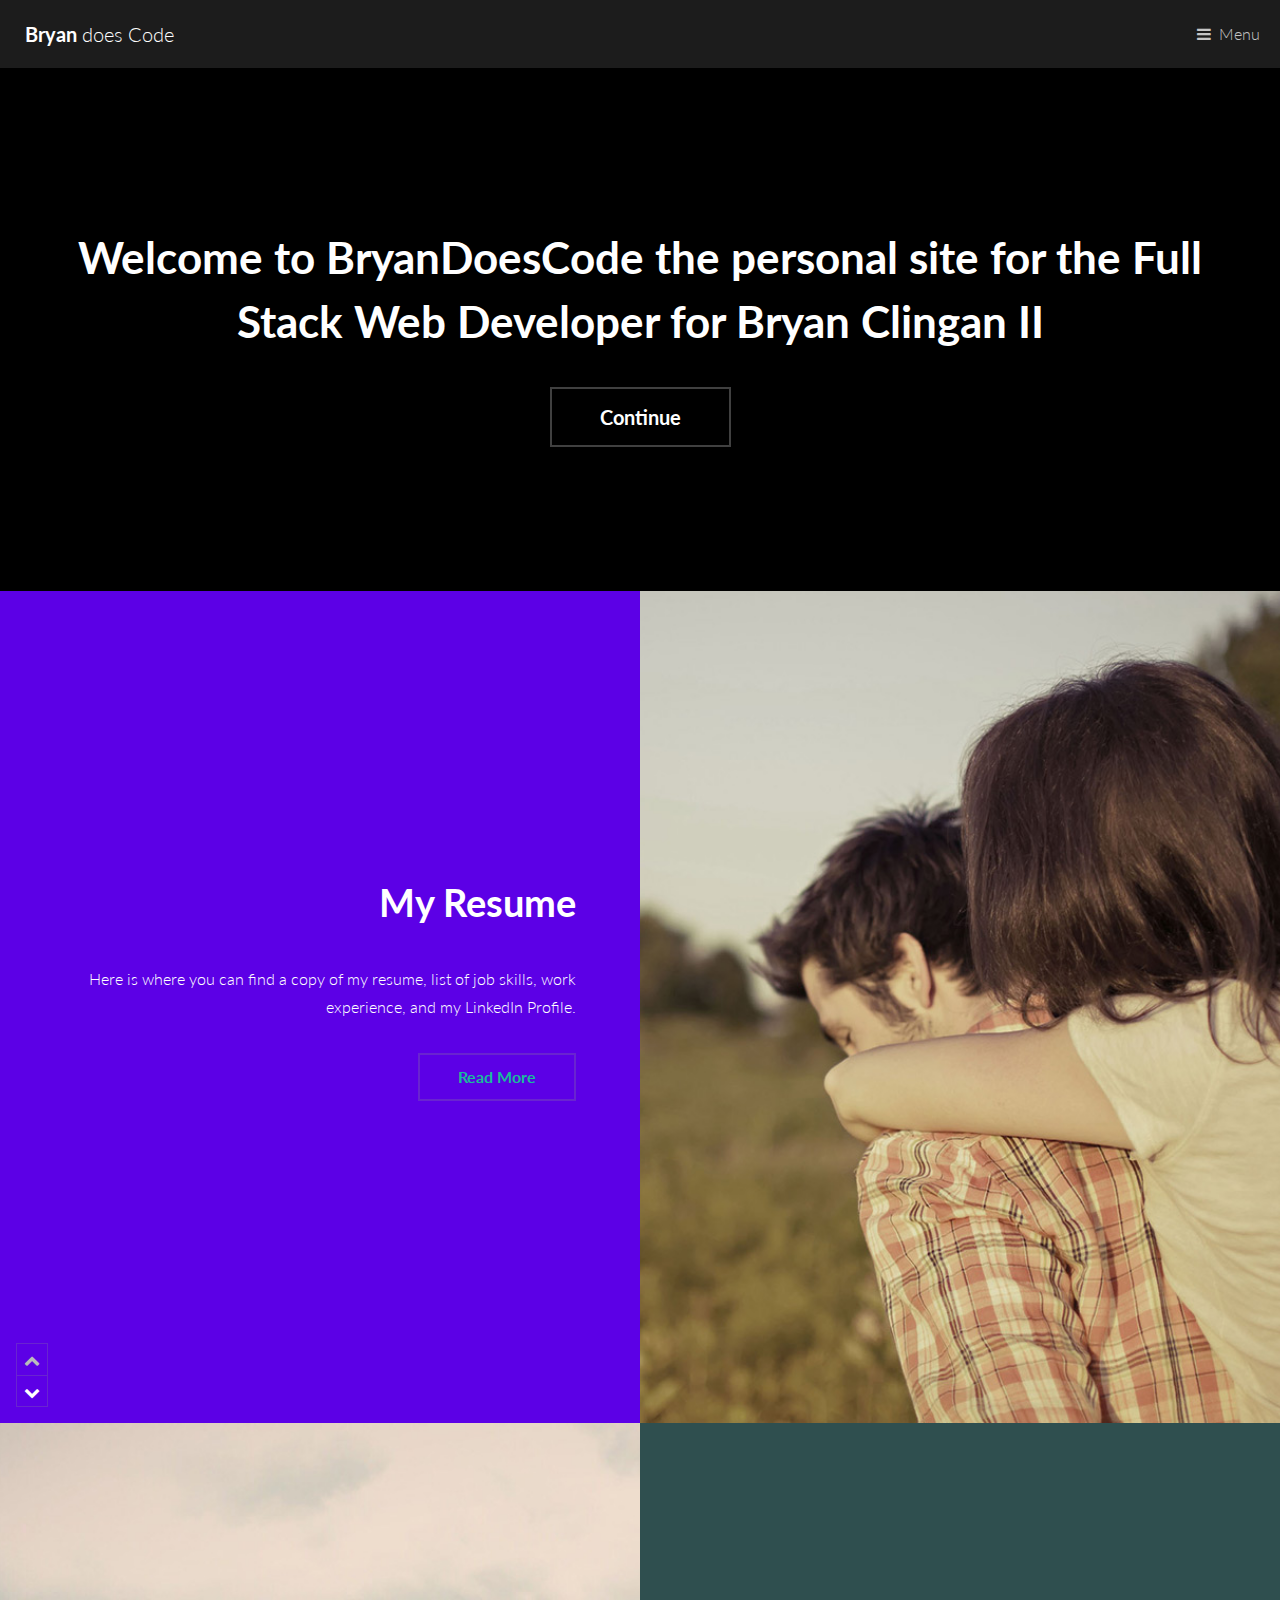
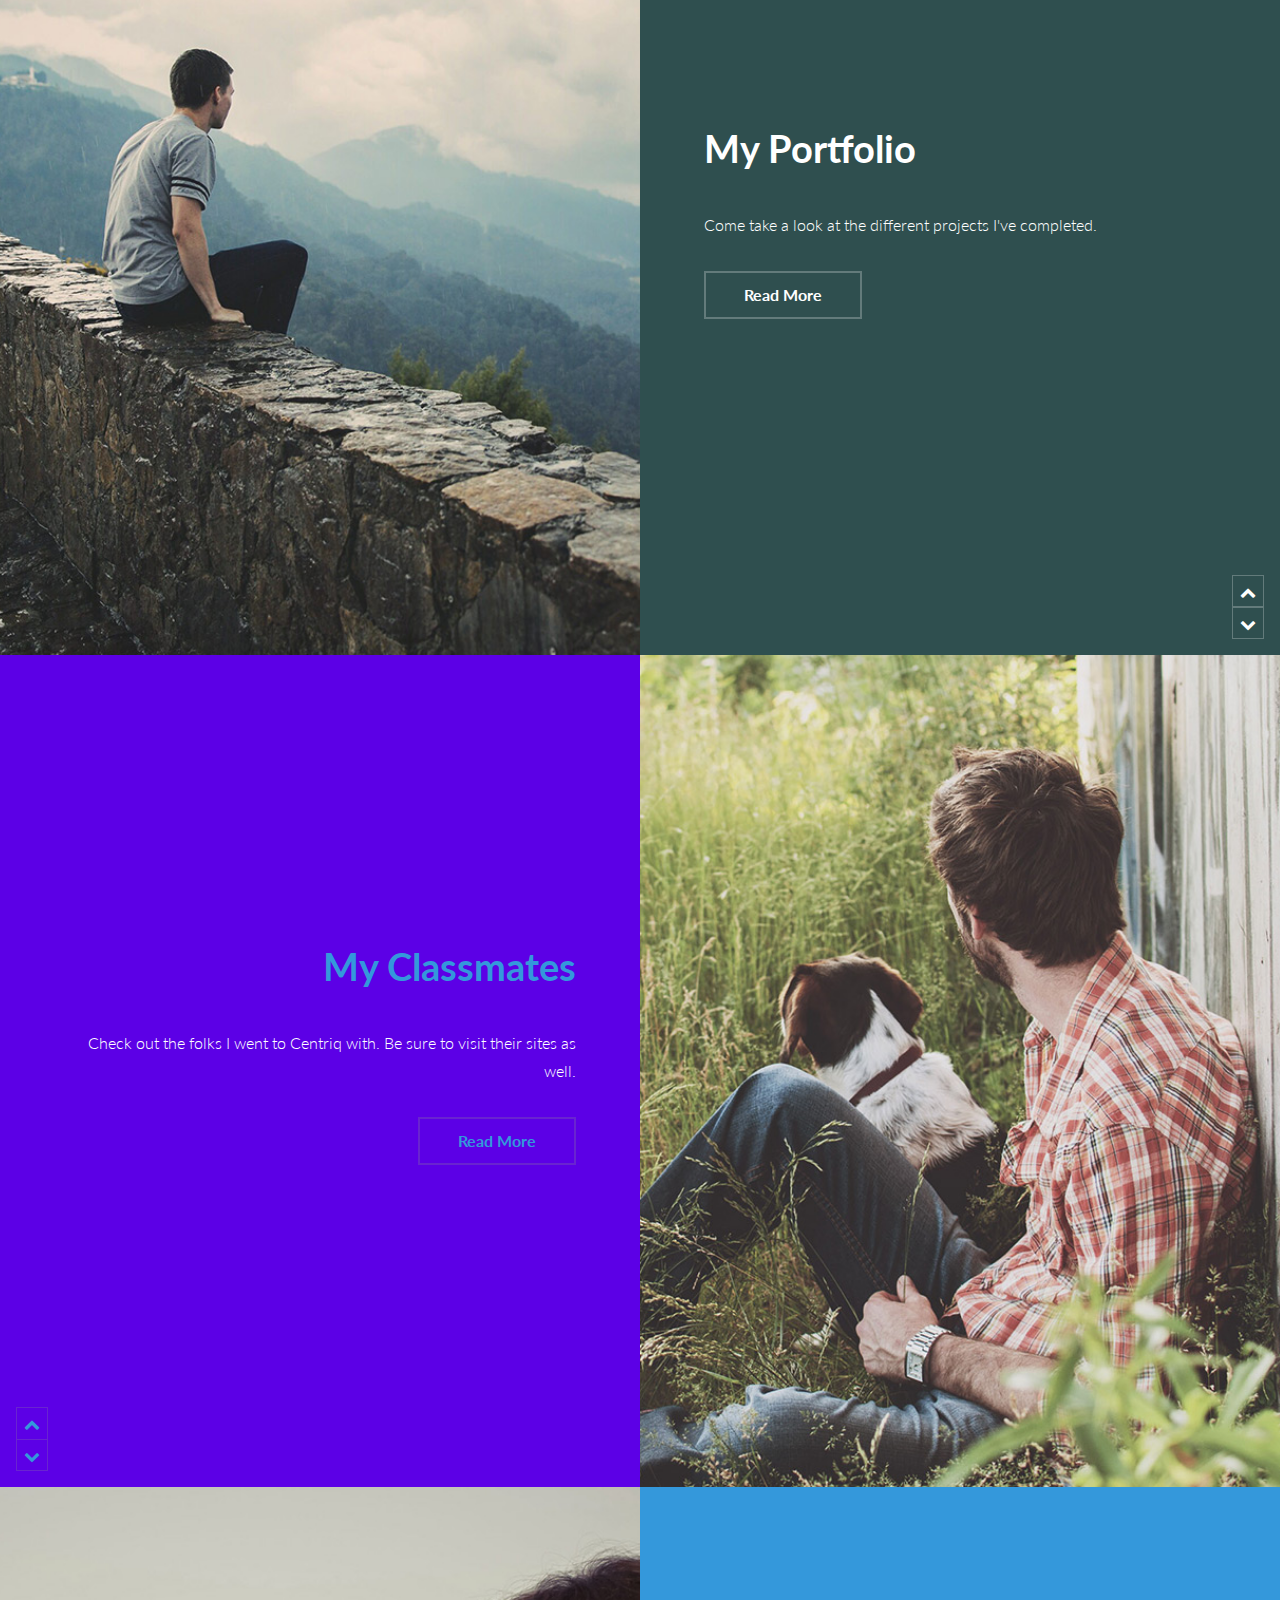
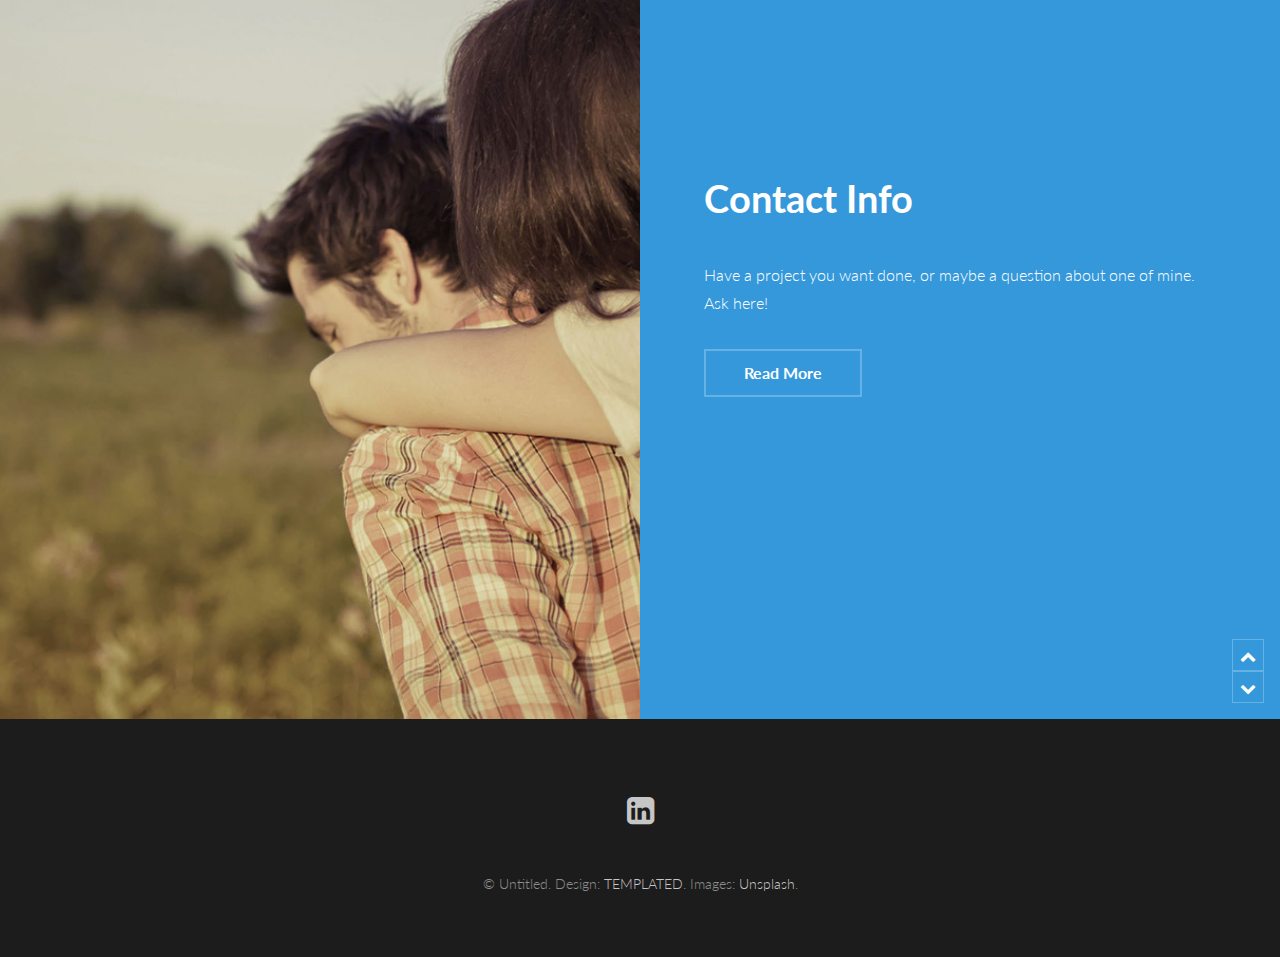
<file: PersonalSiteMVC/PersonalSite.UI.MVC/_Archive/index.html>
﻿<!DOCTYPE HTML>
<!--
    Binary by TEMPLATED
    templated.co @templatedco
    Released for free under the Creative Commons Attribution 3.0 license (templated.co/license)
-->
<html>
<head>
    <title>BryandoesCode</title>
    <meta charset="utf-8" />
    <meta name="viewport" content="width=device-width, initial-scale=1" />
    <link rel="stylesheet" href="assets/css/main.css" />
</head>
<body>

    <!-- Header -->
    <header id="header">
        <a href="index.html" class="logo"><strong>Bryan</strong> does Code</a>
        <nav>
            <a href="#menu">Menu</a>
        </nav>
    </header>

    <!-- Nav -->
    <nav id="menu">
        <ul class="links">
            <li><a href="index.html">Home</a></li>
            <li><a href="genericorgin.html">Generic</a></li>
            <li><a href="elements.html">Elements</a></li>
            <li><a href="Portfolio.html">Portfolio</a></li>
            <li><a href="Links.html">Classmates</a></li>
            <li><a href="Resume.html">Resume</a></li>
            <li><a href="Contact.html">Contact</a></li>
        </ul>
    </nav>

    <!-- Banner -->
    <section id="banner">
        <div class="inner">
            <h1>Welcome to BryanDoesCode the personal site for the Full Stack Web Developer for Bryan Clingan II</h1>
            <ul class="actions">
                <li><a href="#one" class="button alt scrolly big">Continue</a></li>
            </ul>
        </div>
    </section>

    <!-- One -->
    <article id="one" class="post style1">
        <div class="image">
            <img src="images/pic14.jpg" alt="" data-position="75% center" />
        </div>
        <div class="content">
            <div class="inner">
                <header>
                    <h2><a href="Resume.html">My Resume</a></h2>

                </header>
                <p>Here is where you can find a copy of my resume, list of job skills, work experience, and my LinkedIn Profile.</p>
                <ul class="actions">
                    <li><a href="Resume.html" class="button alt">Read More</a></li>
                </ul>
            </div>
            <div class="postnav">
                <a href="#" class="prev disabled"><span class="icon fa-chevron-up"></span></a>
                <a href="#two" class="scrolly next"><span class="icon fa-chevron-down"></span></a>
            </div>
        </div>
    </article>

    <!-- Two -->
    <article id="two" class="post invert style1 alt">
        <div class="image">
            <img src="images/pic13.jpg" alt="" data-position="10% center" />
        </div>
        <div class="content">
            <div class="inner">
                <header>
                    <h2><a href="Portfolio.html">My Portfolio</a></h2>

                </header>
                <p>Come take a look at the different projects I've completed.</p>
                <ul class="actions">
                    <li><a href="Portfolio.html" class="button alt">Read More</a></li>
                </ul>
            </div>
            <div class="postnav">
                <a href="#one" class="scrolly prev"><span class="icon fa-chevron-up"></span></a>
                <a href="#three" class="scrolly next"><span class="icon fa-chevron-down"></span></a>
            </div>
        </div>
    </article>

    <!-- Three -->
    <article id="three" class="post style2">
        <div class="image">
            <img src="images/pic12.jpg" alt="" data-position="80% center" />
        </div>
        <div class="content">
            <div class="inner">
                <header>
                    <h2><a href="Links.html">My Classmates</a></h2>

                </header>
                <p>Check out the folks I went to Centriq with. Be sure to visit their sites as well.</p>
                <ul class="actions">
                    <li><a href="Links.html" class="button alt">Read More</a></li>
                </ul>
            </div>
            <div class="postnav">
                <a href="#two" class="scrolly prev"><span class="icon fa-chevron-up"></span></a>
                <a href="#four" class="scrolly next"><span class="icon fa-chevron-down"></span></a>
            </div>
        </div>
    </article>

    <!-- Four -->
    <article id="four" class="post invert style2 alt">
        <div class="image">
            <img src="images/pic14.jpg" alt="" data-position="60% center" />
        </div>
        <div class="content">
            <div class="inner">
                <header>
                    <h2><a href="Contact.html">Contact Info</a></h2>

                </header>
                <p>Have a project you want done, or maybe a question about one of mine. Ask here!</p>
                <ul class="actions">
                    <li><a href="Contact.html" class="button alt">Read More</a></li>
                </ul>
            </div>
            <div class="postnav">
                <a href="#three" class="scrolly prev"><span class="icon fa-chevron-up"></span></a>
                <a href="#five" class="scrolly next"><span class="icon fa-chevron-down"></span></a>
            </div>
        </div>
    </article>
    <!-- #region unusedcode -->
    <!-- Five -->
    <!--<article id="five" class="post style3">
        <div class="image">
            <img src="images/pic13.jpg" alt="" data-position="5% center" />
        </div>
        <div class="content">
            <div class="inner">
                <header>
                    <h2><a href="generic.html">Interdum et rutrum</a></h2>
                    <p class="info">3 days ago by <a href="#">Jane Doe</a></p>
                </header>
                <p>Nullam posuere erat vel placerat rutrum. Praesent ac consectetur dui, et congue quam. Donec aliquam lacinia condimentum. Integer porta massa sapien, commodo sodales diam suscipit vitae. Aliquam quis felis sed urna semper semper. Phasellus eu scelerisque mi. Vivamus aliquam nisl libero, sit amet scelerisque ligula laoreet vel.</p>
                <ul class="actions">
                    <li><a href="generic.html" class="button alt">Read More</a></li>
                </ul>
            </div>
            <div class="postnav">
                <a href="#four" class="scrolly prev"><span class="icon fa-chevron-up"></span></a>
                <a href="#six" class="scrolly next"><span class="icon fa-chevron-down"></span></a>
            </div>
        </div>
    </article>-->
    <!-- Six -->
    <!--<article id="six" class="post invert style3 alt">
        <div class="image">
            <img src="images/pic12.jpg" alt="" data-position="80% center" />
        </div>
        <div class="content">
            <div class="inner">
                <header>
                    <h2><a href="generic.html">Magna porta aliquam</a></h2>
                    <p class="info">3 days ago by <a href="#">Jane Doe</a></p>
                </header>
                <p>Nullam posuere erat vel placerat rutrum. Praesent ac consectetur dui, et congue quam. Donec aliquam lacinia condimentum. Integer porta massa sapien, commodo sodales diam suscipit vitae. Aliquam quis felis sed urna semper semper. Phasellus eu scelerisque mi. Vivamus aliquam nisl libero, sit amet scelerisque ligula laoreet vel.</p>
                <ul class="actions">
                    <li><a href="generic.html" class="button alt">Read More</a></li>
                </ul>
            </div>
            <div class="postnav">
                <a href="#five" class="scrolly prev"><span class="icon fa-chevron-up"></span></a>
                <a href="#" class="scrolly next disabled"><span class="icon fa-chevron-down"></span></a>
            </div>
        </div>
    </article>-->
    <!-- #endregion -->
    <!-- Footer -->
    <footer id="footer">
        <ul class="icons">
         
            <li><a href="#" class="icon fa-linkedin-square"><span class="label">LinkedIn</span></a></li>
            
        </ul>
        <div class="copyright">
            &copy; Untitled. Design: <a href="https://templated.co">TEMPLATED</a>. Images: <a href="https://unsplash.com">Unsplash</a>.
        </div>
    </footer>

    <!-- Scripts -->
    <script src="assets/js/jquery.min.js"></script>
    <script src="assets/js/jquery.scrolly.min.js"></script>
    <script src="assets/js/skel.min.js"></script>
    <script src="assets/js/util.js"></script>
    <script src="assets/js/main.js"></script>

</body>
</html>
</file>
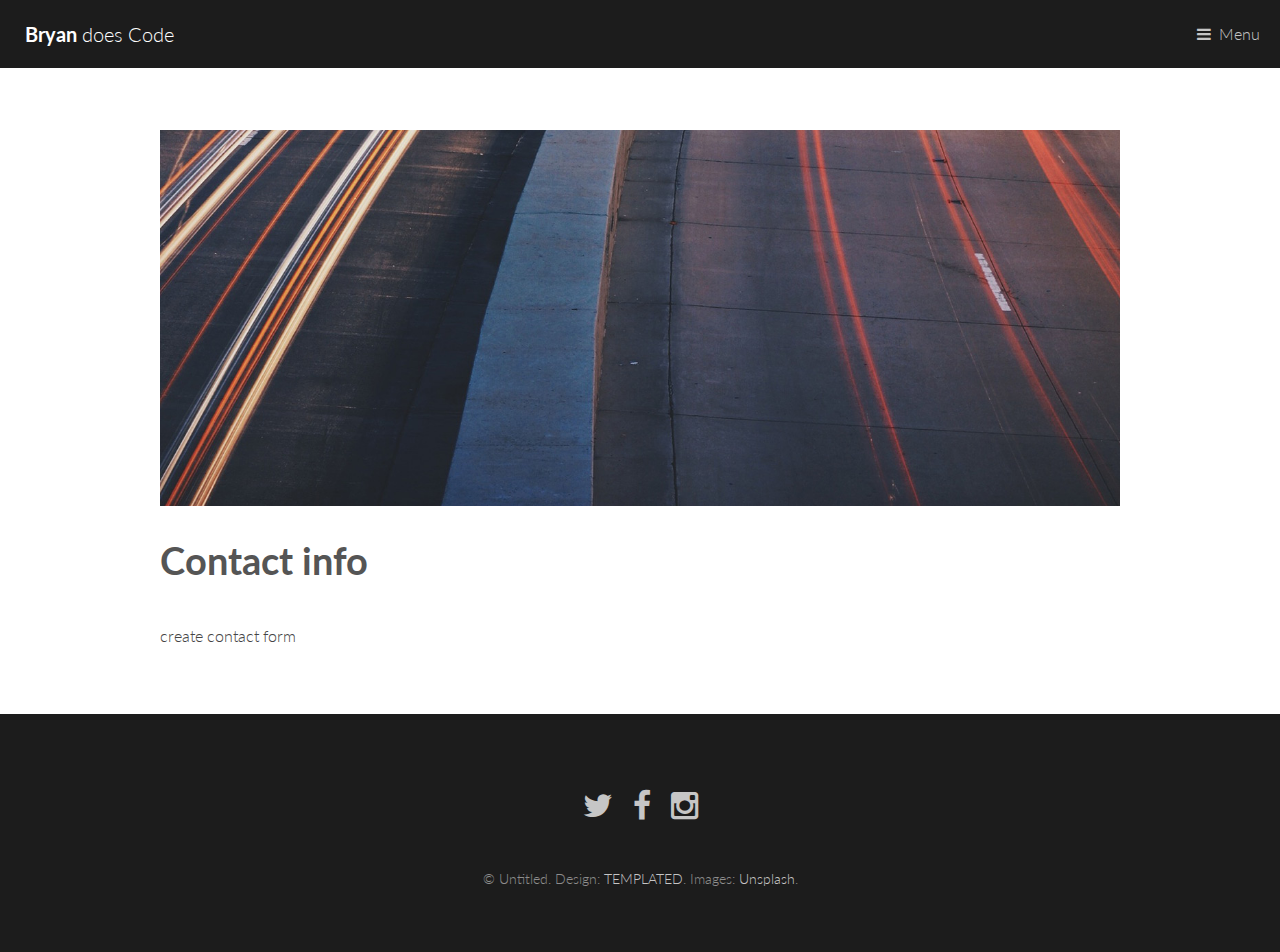
<file: PersonalSiteMVC/PersonalSite.UI.MVC/_Archive/Contact.html>
﻿<!DOCTYPE HTML>
<!--
	Binary by TEMPLATED
	templated.co @templatedco
	Released for free under the Creative Commons Attribution 3.0 license (templated.co/license)
-->
<html>
	<head>
		<title>Contact Page</title>
		<meta charset="utf-8" />
		<meta name="viewport" content="width=device-width, initial-scale=1" />
		<link rel="stylesheet" href="assets/css/main.css" />
	</head>
	<body>

		<!-- Header -->
			<header id="header">
				<a href="index.html" class="logo"><strong>Bryan</strong> does Code</a>
				<nav>
					<a href="#menu">Menu</a>
				</nav>
			</header>

		<!-- Nav -->
			<nav id="menu">
                <ul class="links">
                    <li><a href="index.html">Home</a></li>
                    <li><a href="genericorgin.html">Generic</a></li>
                    <li><a href="elements.html">Elements</a></li>
                    <li><a href="Portfolio.html">Portfolio</a></li>
                    <li><a href="Links.html">Classmates</a></li>
                    <li><a href="Resume.html">Resume</a></li>
                    <li><a href="Contact.html">Contact</a></li>
                </ul>
			</nav>

		<!-- Main -->
			<section id="main">
				<div class="inner">
					<div class="image fit">
						<img src="images/pic11.jpg" alt="" />
					</div>
					<header>
						<h1>Contact info</h1>
						
					</header>
					<p>create contact form</p>
				</div>
			</section>

		<!-- Footer -->
			<footer id="footer">
				<ul class="icons">
					<li><a href="#" class="icon fa-twitter"><span class="label">Twitter</span></a></li>
					<li><a href="#" class="icon fa-facebook"><span class="label">Facebook</span></a></li>
					<li><a href="#" class="icon fa-instagram"><span class="label">Instagram</span></a></li>
				</ul>
				<div class="copyright">
					&copy; Untitled. Design: <a href="https://templated.co">TEMPLATED</a>. Images: <a href="https://unsplash.com">Unsplash</a>.
				</div>
			</footer>

		<!-- Scripts -->
			<script src="assets/js/jquery.min.js"></script>
			<script src="assets/js/jquery.scrolly.min.js"></script>
			<script src="assets/js/skel.min.js"></script>
			<script src="assets/js/util.js"></script>
			<script src="assets/js/main.js"></script>

	</body>
</html>
</file>
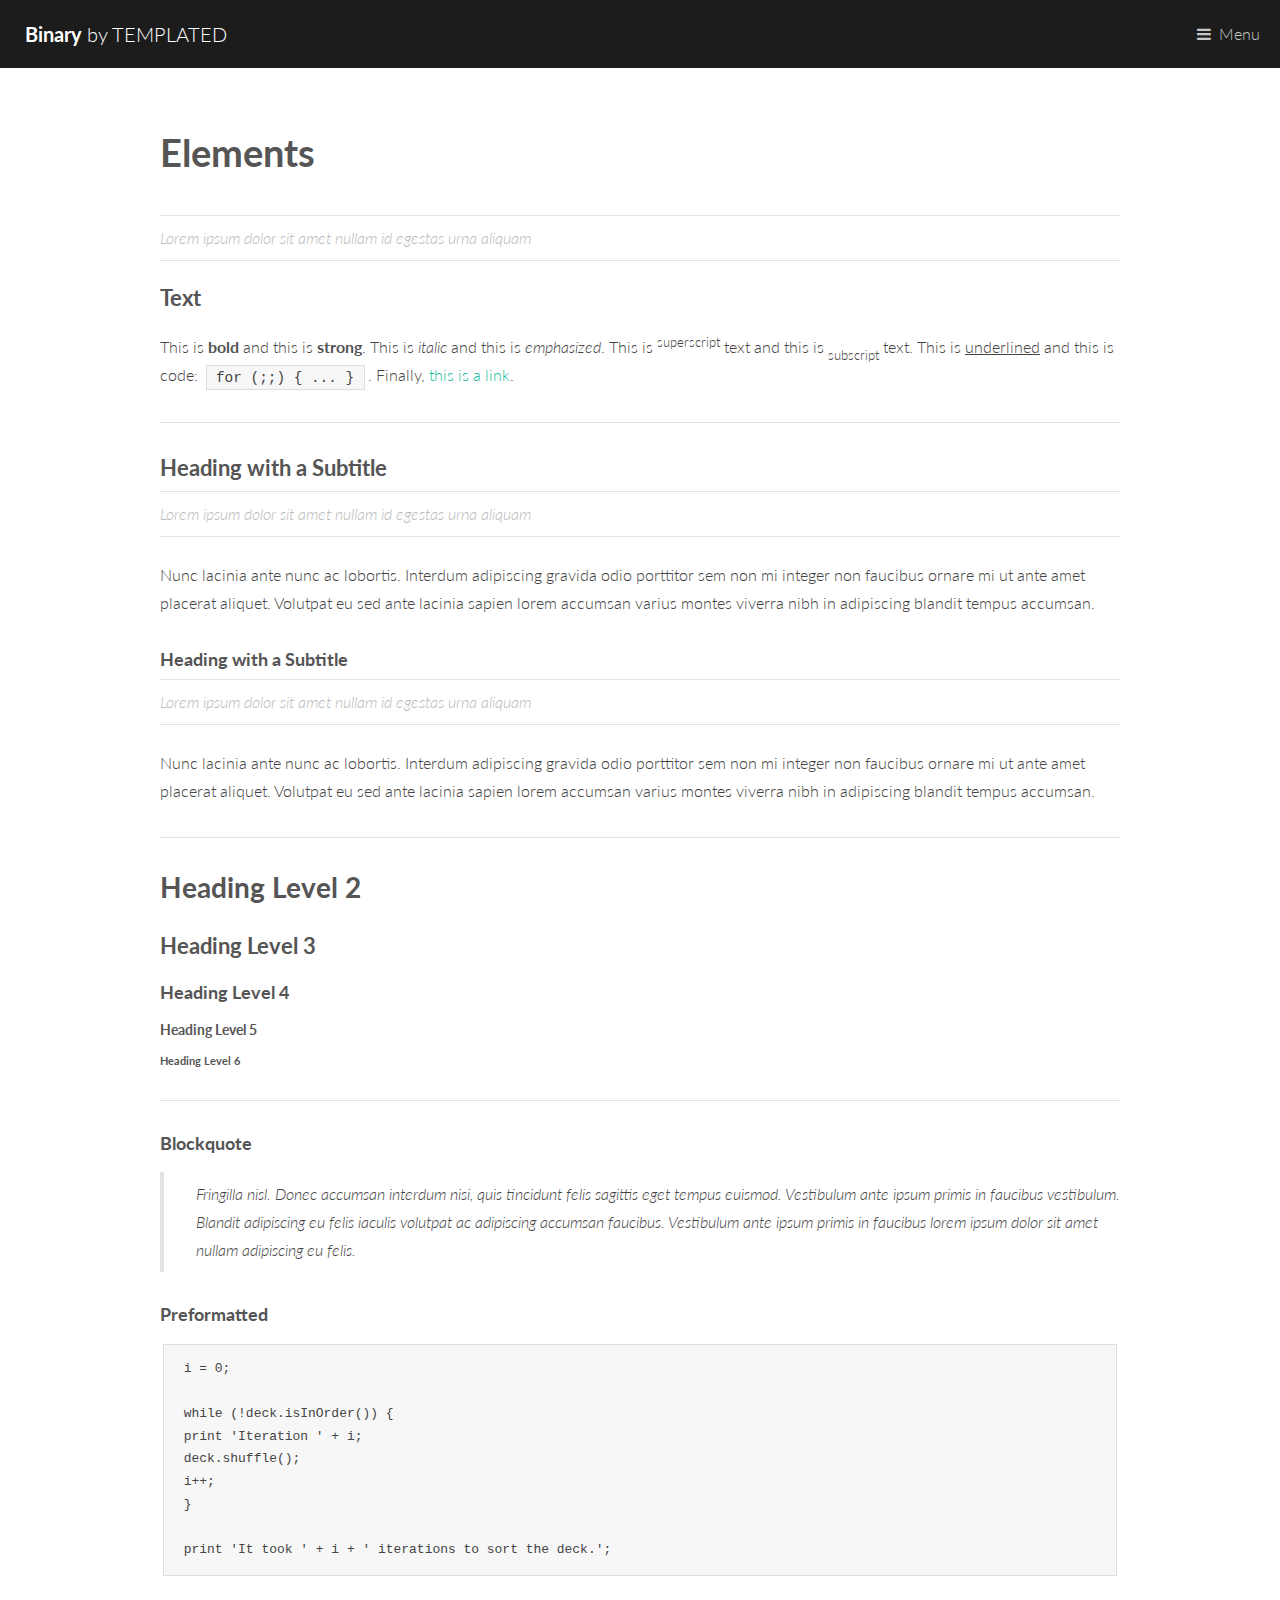
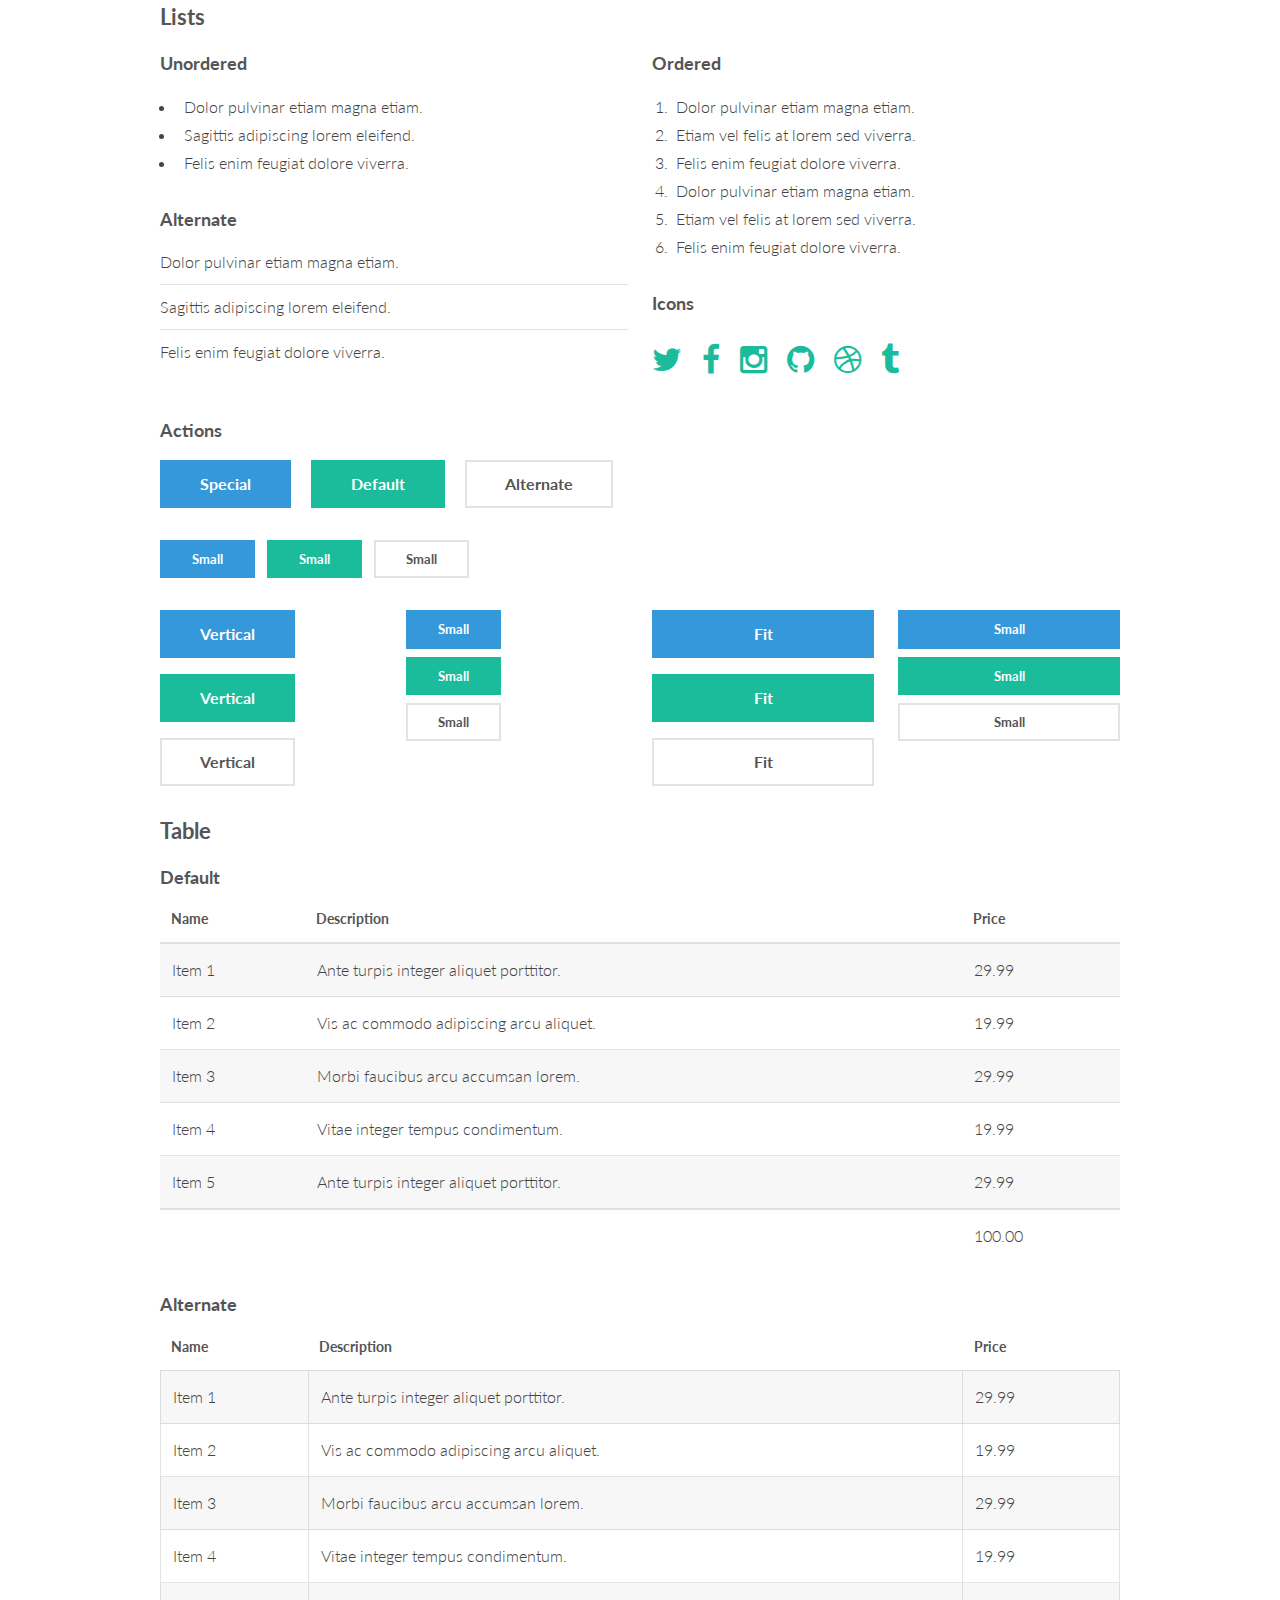
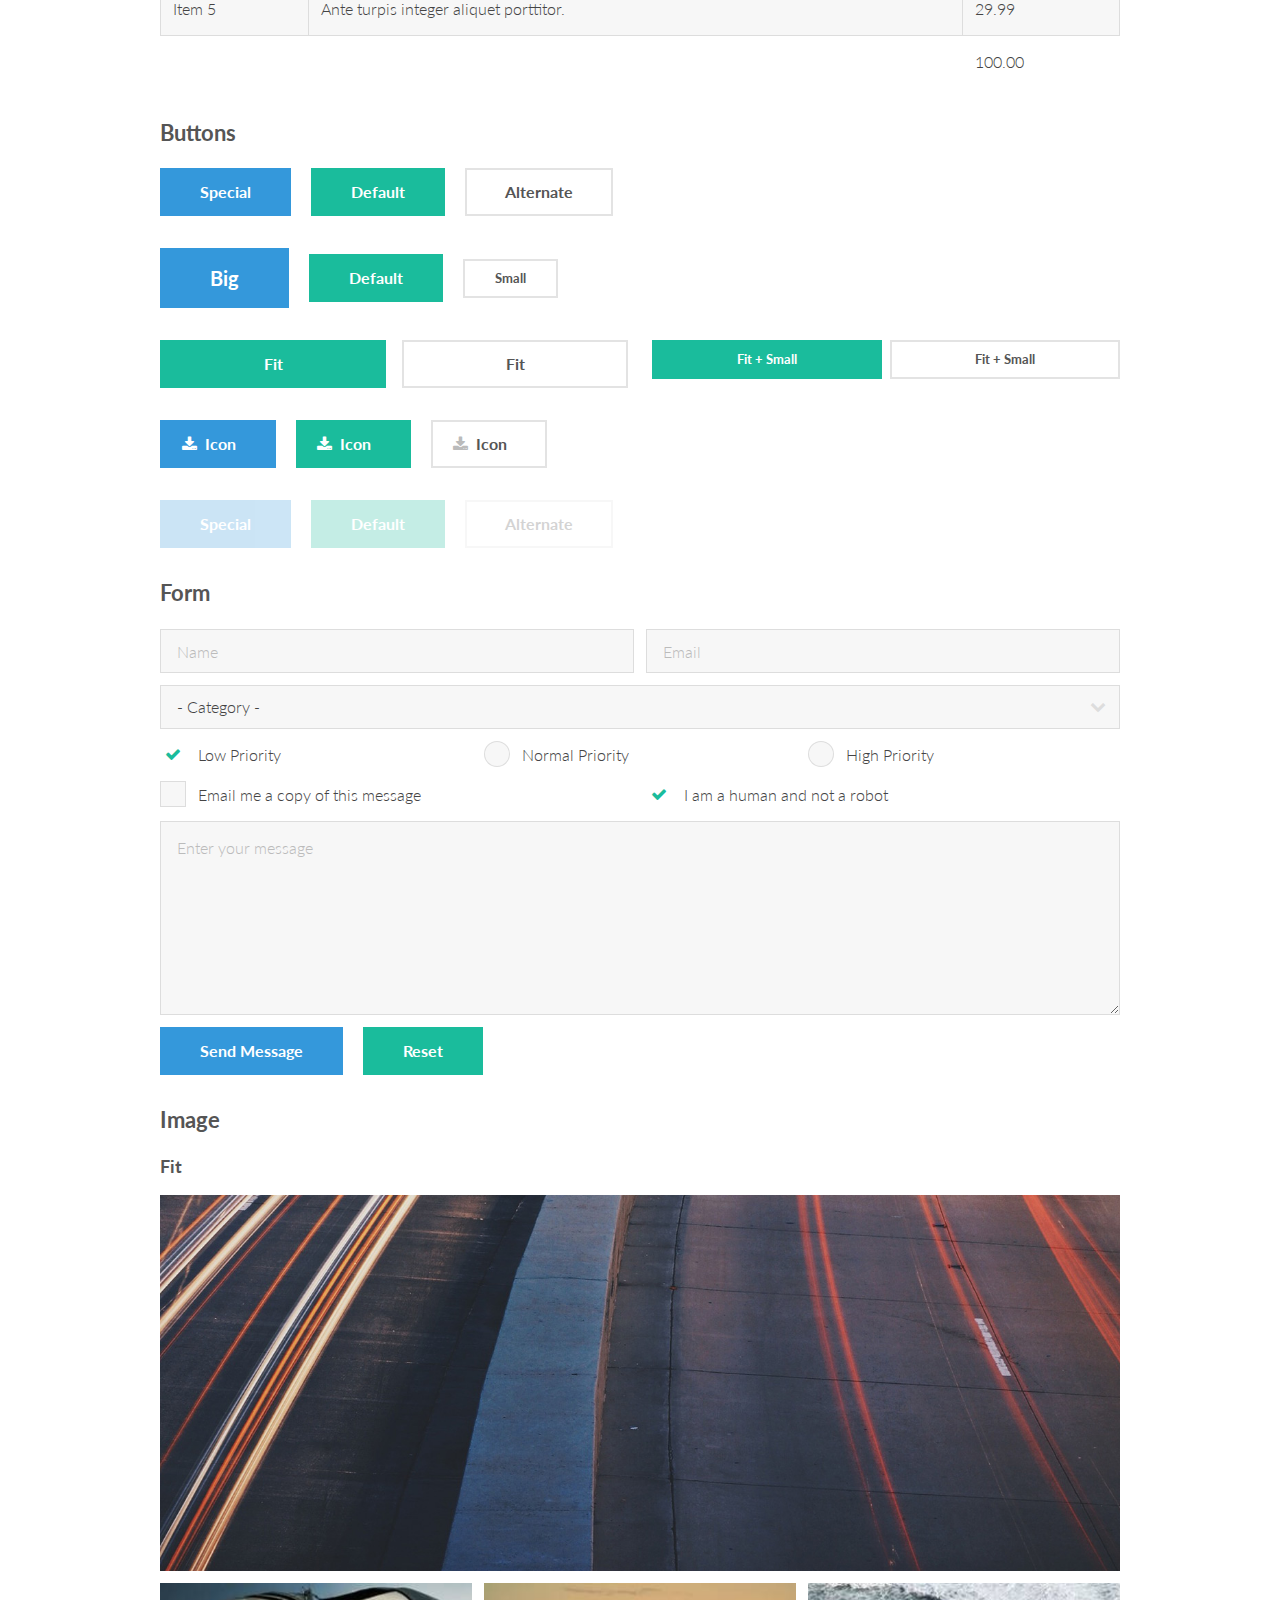
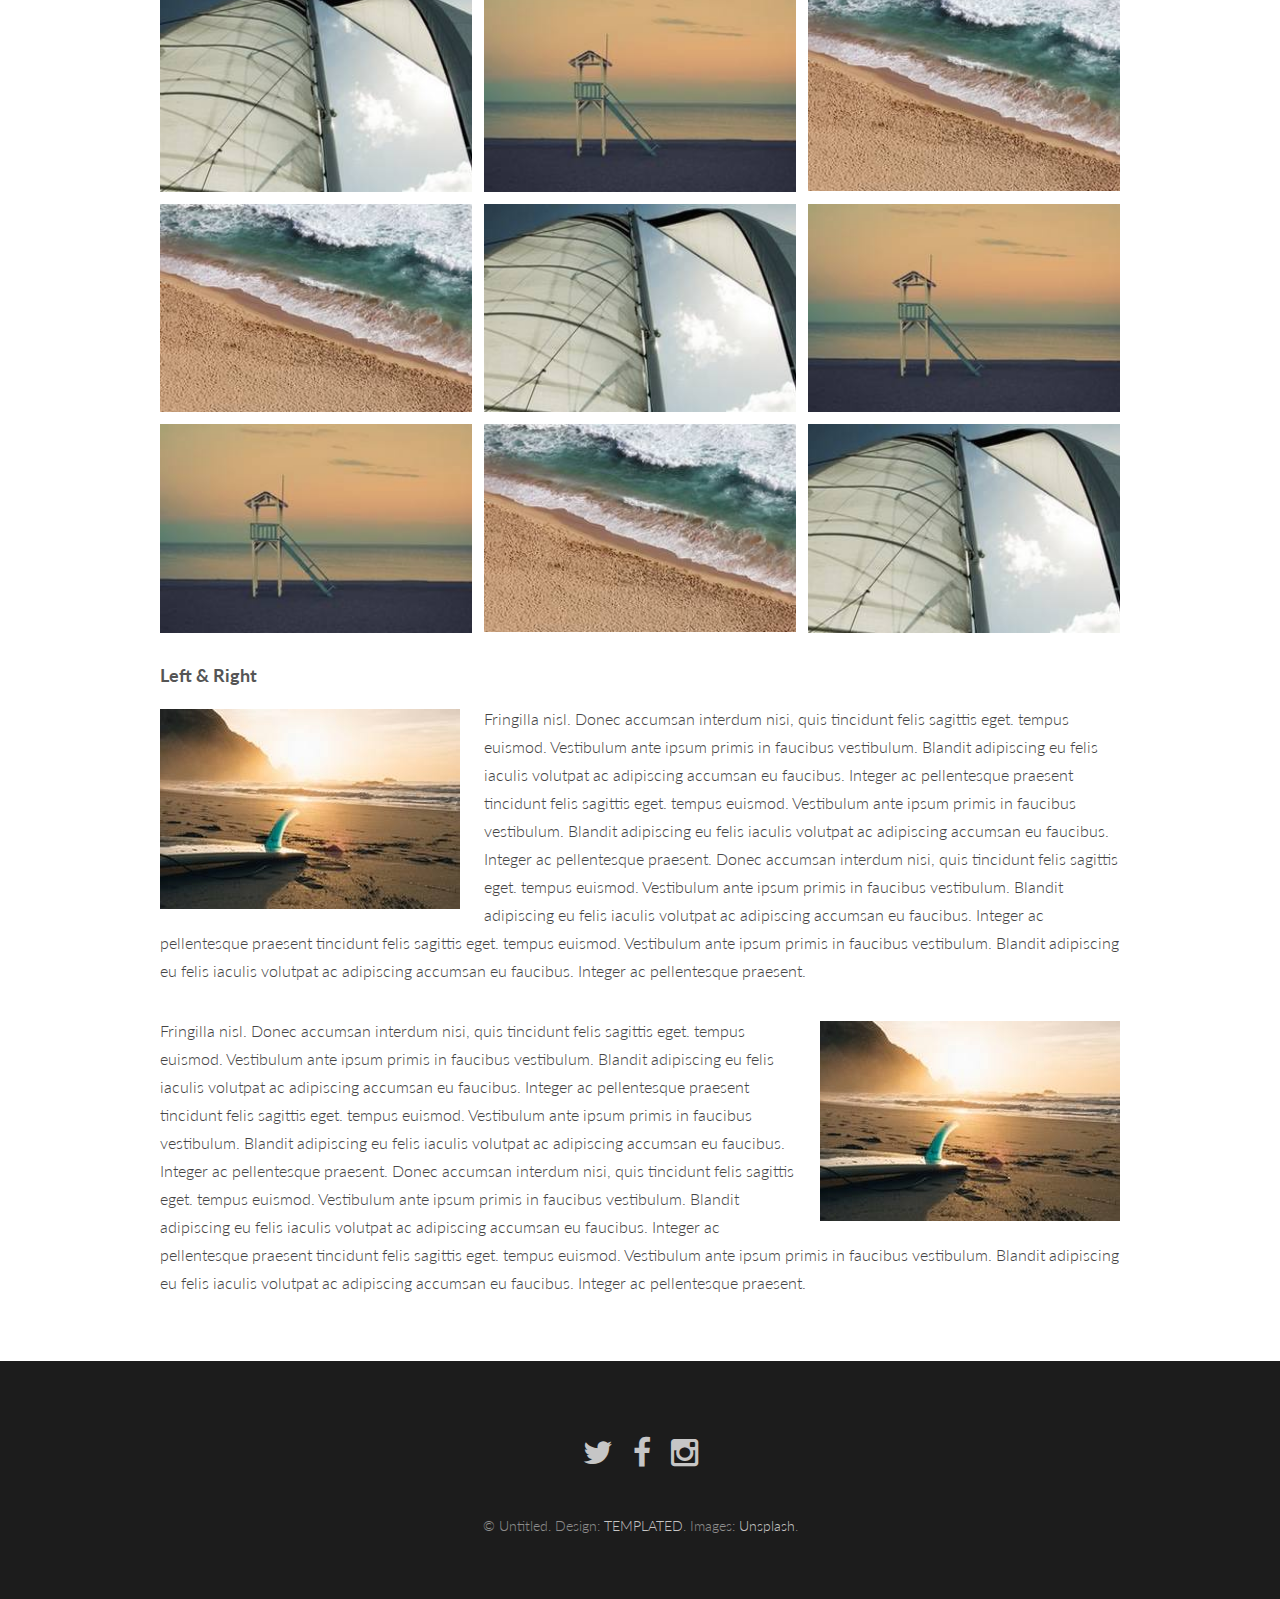
<file: PersonalSiteMVC/PersonalSite.UI.MVC/_Archive/elements.html>
﻿<!DOCTYPE HTML>
<!--
	Binary by TEMPLATED
	templated.co @templatedco
	Released for free under the Creative Commons Attribution 3.0 license (templated.co/license)
-->
<html>
	<head>
		<title>Elements - Binary by TEMPLATED</title>
		<meta charset="utf-8" />
		<meta name="viewport" content="width=device-width, initial-scale=1" />
		<link rel="stylesheet" href="assets/css/main.css" />
	</head>
	<body>

		<!-- Header -->
			<header id="header">
				<a href="index.html" class="logo"><strong>Binary</strong> by TEMPLATED</a>
				<nav>
					<a href="#menu">Menu</a>
				</nav>
			</header>

		<!-- Nav -->
			<nav id="menu">
                <ul class="links">
                    <li><a href="index.html">Home</a></li>
                    <li><a href="genericorgin.html">Generic</a></li>
                    <li><a href="elements.html">Elements</a></li>
                    <li><a href="Portfolio.html">Portfolio</a></li>
                    <li><a href="Links.html">Classmates</a></li>
                    <li><a href="Resume.html">Resume</a></li>
                    <li><a href="Contact.html">Contact</a></li>
                </ul>
			</nav>

		<!-- Main -->
			<section id="main">
				<div class="inner">
					<header class="major special">
						<h1>Elements</h1>
						<p>Lorem ipsum dolor sit amet nullam id egestas urna aliquam</p>
					</header>

					<!-- Text -->
						<section>
							<h3>Text</h3>
							<p>This is <b>bold</b> and this is <strong>strong</strong>. This is <i>italic</i> and this is <em>emphasized</em>.
							This is <sup>superscript</sup> text and this is <sub>subscript</sub> text.
							This is <u>underlined</u> and this is code: <code>for (;;) { ... }</code>. Finally, <a href="#">this is a link</a>.</p>

							<hr />

							<header>
								<h3>Heading with a Subtitle</h3>
								<p>Lorem ipsum dolor sit amet nullam id egestas urna aliquam</p>
							</header>
							<p>Nunc lacinia ante nunc ac lobortis. Interdum adipiscing gravida odio porttitor sem non mi integer non faucibus ornare mi ut ante amet placerat aliquet. Volutpat eu sed ante lacinia sapien lorem accumsan varius montes viverra nibh in adipiscing blandit tempus accumsan.</p>
							<header>
								<h4>Heading with a Subtitle</h4>
								<p>Lorem ipsum dolor sit amet nullam id egestas urna aliquam</p>
							</header>
							<p>Nunc lacinia ante nunc ac lobortis. Interdum adipiscing gravida odio porttitor sem non mi integer non faucibus ornare mi ut ante amet placerat aliquet. Volutpat eu sed ante lacinia sapien lorem accumsan varius montes viverra nibh in adipiscing blandit tempus accumsan.</p>

							<hr />

							<h2>Heading Level 2</h2>
							<h3>Heading Level 3</h3>
							<h4>Heading Level 4</h4>
							<h5>Heading Level 5</h5>
							<h6>Heading Level 6</h6>

							<hr />

							<h4>Blockquote</h4>
							<blockquote>Fringilla nisl. Donec accumsan interdum nisi, quis tincidunt felis sagittis eget tempus euismod. Vestibulum ante ipsum primis in faucibus vestibulum. Blandit adipiscing eu felis iaculis volutpat ac adipiscing accumsan faucibus. Vestibulum ante ipsum primis in faucibus lorem ipsum dolor sit amet nullam adipiscing eu felis.</blockquote>

							<h4>Preformatted</h4>
							<pre><code>i = 0;

while (!deck.isInOrder()) {
print 'Iteration ' + i;
deck.shuffle();
i++;
}

print 'It took ' + i + ' iterations to sort the deck.';</code></pre>
						</section>

					<!-- Lists -->
						<section>
							<h3>Lists</h3>
							<div class="row">
								<div class="6u 12u$(xsmall)">

									<h4>Unordered</h4>
									<ul>
										<li>Dolor pulvinar etiam magna etiam.</li>
										<li>Sagittis adipiscing lorem eleifend.</li>
										<li>Felis enim feugiat dolore viverra.</li>
									</ul>

									<h4>Alternate</h4>
									<ul class="alt">
										<li>Dolor pulvinar etiam magna etiam.</li>
										<li>Sagittis adipiscing lorem eleifend.</li>
										<li>Felis enim feugiat dolore viverra.</li>
									</ul>

								</div>
								<div class="6u$ 12u$(xsmall)">

									<h4>Ordered</h4>
									<ol>
										<li>Dolor pulvinar etiam magna etiam.</li>
										<li>Etiam vel felis at lorem sed viverra.</li>
										<li>Felis enim feugiat dolore viverra.</li>
										<li>Dolor pulvinar etiam magna etiam.</li>
										<li>Etiam vel felis at lorem sed viverra.</li>
										<li>Felis enim feugiat dolore viverra.</li>
									</ol>

									<h4>Icons</h4>
									<ul class="icons">
										<li><a href="#" class="icon fa-twitter"><span class="label">Twitter</span></a></li>
										<li><a href="#" class="icon fa-facebook"><span class="label">Facebook</span></a></li>
										<li><a href="#" class="icon fa-instagram"><span class="label">Instagram</span></a></li>
										<li><a href="#" class="icon fa-github"><span class="label">Github</span></a></li>
										<li><a href="#" class="icon fa-dribbble"><span class="label">Dribbble</span></a></li>
										<li><a href="#" class="icon fa-tumblr"><span class="label">Tumblr</span></a></li>
									</ul>

								</div>
							</div>

							<h4>Actions</h4>
							<ul class="actions">
								<li><a href="#" class="button special">Special</a></li>
								<li><a href="#" class="button">Default</a></li>
								<li><a href="#" class="button alt">Alternate</a></li>
							</ul>
							<ul class="actions small">
								<li><a href="#" class="button special small">Small</a></li>
								<li><a href="#" class="button small">Small</a></li>
								<li><a href="#" class="button alt small">Small</a></li>
							</ul>
							<div class="row">
								<div class="3u 6u(small) 12u$(xsmall)">
									<ul class="actions vertical">
										<li><a href="#" class="button special">Vertical</a></li>
										<li><a href="#" class="button">Vertical</a></li>
										<li><a href="#" class="button alt">Vertical</a></li>
									</ul>
								</div>
								<div class="3u 6u$(small) 12u$(xsmall)">
									<ul class="actions vertical small">
										<li><a href="#" class="button special small">Small</a></li>
										<li><a href="#" class="button small">Small</a></li>
										<li><a href="#" class="button alt small">Small</a></li>
									</ul>
								</div>
								<div class="3u 6u(small) 12u$(xsmall)">
									<ul class="actions vertical">
										<li><a href="#" class="button special fit">Fit</a></li>
										<li><a href="#" class="button fit">Fit</a></li>
										<li><a href="#" class="button alt fit">Fit</a></li>
									</ul>
								</div>
								<div class="3u$ 6u$(small) 12u$(xsmall)">
									<ul class="actions vertical small">
										<li><a href="#" class="button special small fit">Small</a></li>
										<li><a href="#" class="button small fit">Small</a></li>
										<li><a href="#" class="button alt small fit">Small</a></li>
									</ul>
								</div>
							</div>
						</section>

					<!-- Table -->
						<section>
							<h3>Table</h3>
							<h4>Default</h4>
							<div class="table-wrapper">
								<table>
									<thead>
										<tr>
											<th>Name</th>
											<th>Description</th>
											<th>Price</th>
										</tr>
									</thead>
									<tbody>
										<tr>
											<td>Item 1</td>
											<td>Ante turpis integer aliquet porttitor.</td>
											<td>29.99</td>
										</tr>
										<tr>
											<td>Item 2</td>
											<td>Vis ac commodo adipiscing arcu aliquet.</td>
											<td>19.99</td>
										</tr>
										<tr>
											<td>Item 3</td>
											<td> Morbi faucibus arcu accumsan lorem.</td>
											<td>29.99</td>
										</tr>
										<tr>
											<td>Item 4</td>
											<td>Vitae integer tempus condimentum.</td>
											<td>19.99</td>
										</tr>
										<tr>
											<td>Item 5</td>
											<td>Ante turpis integer aliquet porttitor.</td>
											<td>29.99</td>
										</tr>
									</tbody>
									<tfoot>
										<tr>
											<td colspan="2"></td>
											<td>100.00</td>
										</tr>
									</tfoot>
								</table>
							</div>
							<h4>Alternate</h4>
							<div class="table-wrapper">
								<table class="alt">
									<thead>
										<tr>
											<th>Name</th>
											<th>Description</th>
											<th>Price</th>
										</tr>
									</thead>
									<tbody>
										<tr>
											<td>Item 1</td>
											<td>Ante turpis integer aliquet porttitor.</td>
											<td>29.99</td>
										</tr>
										<tr>
											<td>Item 2</td>
											<td>Vis ac commodo adipiscing arcu aliquet.</td>
											<td>19.99</td>
										</tr>
										<tr>
											<td>Item 3</td>
											<td> Morbi faucibus arcu accumsan lorem.</td>
											<td>29.99</td>
										</tr>
										<tr>
											<td>Item 4</td>
											<td>Vitae integer tempus condimentum.</td>
											<td>19.99</td>
										</tr>
										<tr>
											<td>Item 5</td>
											<td>Ante turpis integer aliquet porttitor.</td>
											<td>29.99</td>
										</tr>
									</tbody>
									<tfoot>
										<tr>
											<td colspan="2"></td>
											<td>100.00</td>
										</tr>
									</tfoot>
								</table>
							</div>
						</section>

					<!-- Buttons -->
						<section>
							<h3>Buttons</h3>
							<ul class="actions">
								<li><a href="#" class="button special">Special</a></li>
								<li><a href="#" class="button">Default</a></li>
								<li><a href="#" class="button alt">Alternate</a></li>
							</ul>
							<ul class="actions">
								<li><a href="#" class="button special big">Big</a></li>
								<li><a href="#" class="button">Default</a></li>
								<li><a href="#" class="button alt small">Small</a></li>
							</ul>
							<div class="row">
								<div class="6u 12u$(xsmall)">
									<ul class="actions fit">
										<li><a href="#" class="button fit">Fit</a></li>
										<li><a href="#" class="button alt fit">Fit</a></li>
									</ul>
								</div>
								<div class="6u$ 12u$(xsmall)">
									<ul class="actions fit small">
										<li><a href="#" class="button fit small">Fit + Small</a></li>
										<li><a href="#" class="button alt fit small">Fit + Small</a></li>
									</ul>
								</div>
							</div>
							<ul class="actions">
								<li><a href="#" class="button special icon fa-download">Icon</a></li>
								<li><a href="#" class="button icon fa-download">Icon</a></li>
								<li><a href="#" class="button alt icon fa-download">Icon</a></li>
							</ul>
							<ul class="actions">
								<li><span class="button special disabled">Special</span></li>
								<li><span class="button disabled">Default</span></li>
								<li><span class="button alt disabled">Alternate</span></li>
							</ul>
						</section>

					<!-- Form -->
						<section>
							<h3>Form</h3>
							<form method="post" action="#">
								<div class="row uniform 50%">
									<div class="6u 12u$(xsmall)">
										<input type="text" name="name" id="name" value="" placeholder="Name" />
									</div>
									<div class="6u$ 12u$(xsmall)">
										<input type="email" name="email" id="email" value="" placeholder="Email" />
									</div>
									<div class="12u$">
										<div class="select-wrapper">
											<select name="category" id="category">
												<option value="">- Category -</option>
												<option value="1">Manufacturing</option>
												<option value="1">Shipping</option>
												<option value="1">Administration</option>
												<option value="1">Human Resources</option>
											</select>
										</div>
									</div>
									<div class="4u 12u$(xsmall)">
										<input type="radio" id="priority-low" name="priority" checked>
										<label for="priority-low">Low Priority</label>
									</div>
									<div class="4u 12u$(xsmall)">
										<input type="radio" id="priority-normal" name="priority">
										<label for="priority-normal">Normal Priority</label>
									</div>
									<div class="4u$ 12u$(xsmall)">
										<input type="radio" id="priority-high" name="priority">
										<label for="priority-high">High Priority</label>
									</div>
									<div class="6u 12u$(small)">
										<input type="checkbox" id="copy" name="copy">
										<label for="copy">Email me a copy of this message</label>
									</div>
									<div class="6u$ 12u$(small)">
										<input type="checkbox" id="human" name="human" checked>
										<label for="human">I am a human and not a robot</label>
									</div>
									<div class="12u$">
										<textarea name="message" id="message" placeholder="Enter your message" rows="6"></textarea>
									</div>
									<div class="12u$">
										<ul class="actions">
											<li><input type="submit" value="Send Message" class="special" /></li>
											<li><input type="reset" value="Reset" /></li>
										</ul>
									</div>
								</div>
							</form>
						</section>

					<!-- Image -->
						<section>
							<h3>Image</h3>
							<h4>Fit</h4>
							<div class="box alt">
								<div class="row 50% uniform">
									<div class="12u$"><span class="image fit"><img src="images/pic11.jpg" alt="" /></span></div>
									<div class="4u"><span class="image fit"><img src="images/pic03.jpg" alt="" /></span></div>
									<div class="4u"><span class="image fit"><img src="images/pic04.jpg" alt="" /></span></div>
									<div class="4u$"><span class="image fit"><img src="images/pic05.jpg" alt="" /></span></div>
									<div class="4u"><span class="image fit"><img src="images/pic05.jpg" alt="" /></span></div>
									<div class="4u"><span class="image fit"><img src="images/pic03.jpg" alt="" /></span></div>
									<div class="4u$"><span class="image fit"><img src="images/pic04.jpg" alt="" /></span></div>
									<div class="4u"><span class="image fit"><img src="images/pic04.jpg" alt="" /></span></div>
									<div class="4u"><span class="image fit"><img src="images/pic05.jpg" alt="" /></span></div>
									<div class="4u$"><span class="image fit"><img src="images/pic03.jpg" alt="" /></span></div>
								</div>
							</div>

							<h4>Left &amp; Right</h4>
							<p><span class="image left"><img src="images/pic06.jpg" alt="" /></span>Fringilla nisl. Donec accumsan interdum nisi, quis tincidunt felis sagittis eget. tempus euismod. Vestibulum ante ipsum primis in faucibus vestibulum. Blandit adipiscing eu felis iaculis volutpat ac adipiscing accumsan eu faucibus. Integer ac pellentesque praesent tincidunt felis sagittis eget. tempus euismod. Vestibulum ante ipsum primis in faucibus vestibulum. Blandit adipiscing eu felis iaculis volutpat ac adipiscing accumsan eu faucibus. Integer ac pellentesque praesent. Donec accumsan interdum nisi, quis tincidunt felis sagittis eget. tempus euismod. Vestibulum ante ipsum primis in faucibus vestibulum. Blandit adipiscing eu felis iaculis volutpat ac adipiscing accumsan eu faucibus. Integer ac pellentesque praesent tincidunt felis sagittis eget. tempus euismod. Vestibulum ante ipsum primis in faucibus vestibulum. Blandit adipiscing eu felis iaculis volutpat ac adipiscing accumsan eu faucibus. Integer ac pellentesque praesent.</p>
							<p><span class="image right"><img src="images/pic06.jpg" alt="" /></span>Fringilla nisl. Donec accumsan interdum nisi, quis tincidunt felis sagittis eget. tempus euismod. Vestibulum ante ipsum primis in faucibus vestibulum. Blandit adipiscing eu felis iaculis volutpat ac adipiscing accumsan eu faucibus. Integer ac pellentesque praesent tincidunt felis sagittis eget. tempus euismod. Vestibulum ante ipsum primis in faucibus vestibulum. Blandit adipiscing eu felis iaculis volutpat ac adipiscing accumsan eu faucibus. Integer ac pellentesque praesent. Donec accumsan interdum nisi, quis tincidunt felis sagittis eget. tempus euismod. Vestibulum ante ipsum primis in faucibus vestibulum. Blandit adipiscing eu felis iaculis volutpat ac adipiscing accumsan eu faucibus. Integer ac pellentesque praesent tincidunt felis sagittis eget. tempus euismod. Vestibulum ante ipsum primis in faucibus vestibulum. Blandit adipiscing eu felis iaculis volutpat ac adipiscing accumsan eu faucibus. Integer ac pellentesque praesent.</p>
						</section>

				</div>
			</section>

		<!-- Footer -->
			<footer id="footer">
				<ul class="icons">
					<li><a href="#" class="icon fa-twitter"><span class="label">Twitter</span></a></li>
					<li><a href="#" class="icon fa-facebook"><span class="label">Facebook</span></a></li>
					<li><a href="#" class="icon fa-instagram"><span class="label">Instagram</span></a></li>
				</ul>
				<div class="copyright">
					&copy; Untitled. Design: <a href="https://templated.co">TEMPLATED</a>. Images: <a href="https://unsplash.com">Unsplash</a>.
				</div>
			</footer>

		<!-- Scripts -->
			<script src="assets/js/jquery.min.js"></script>
			<script src="assets/js/jquery.scrolly.min.js"></script>
			<script src="assets/js/skel.min.js"></script>
			<script src="assets/js/util.js"></script>
			<script src="assets/js/main.js"></script>

	</body>
</html>
</file>
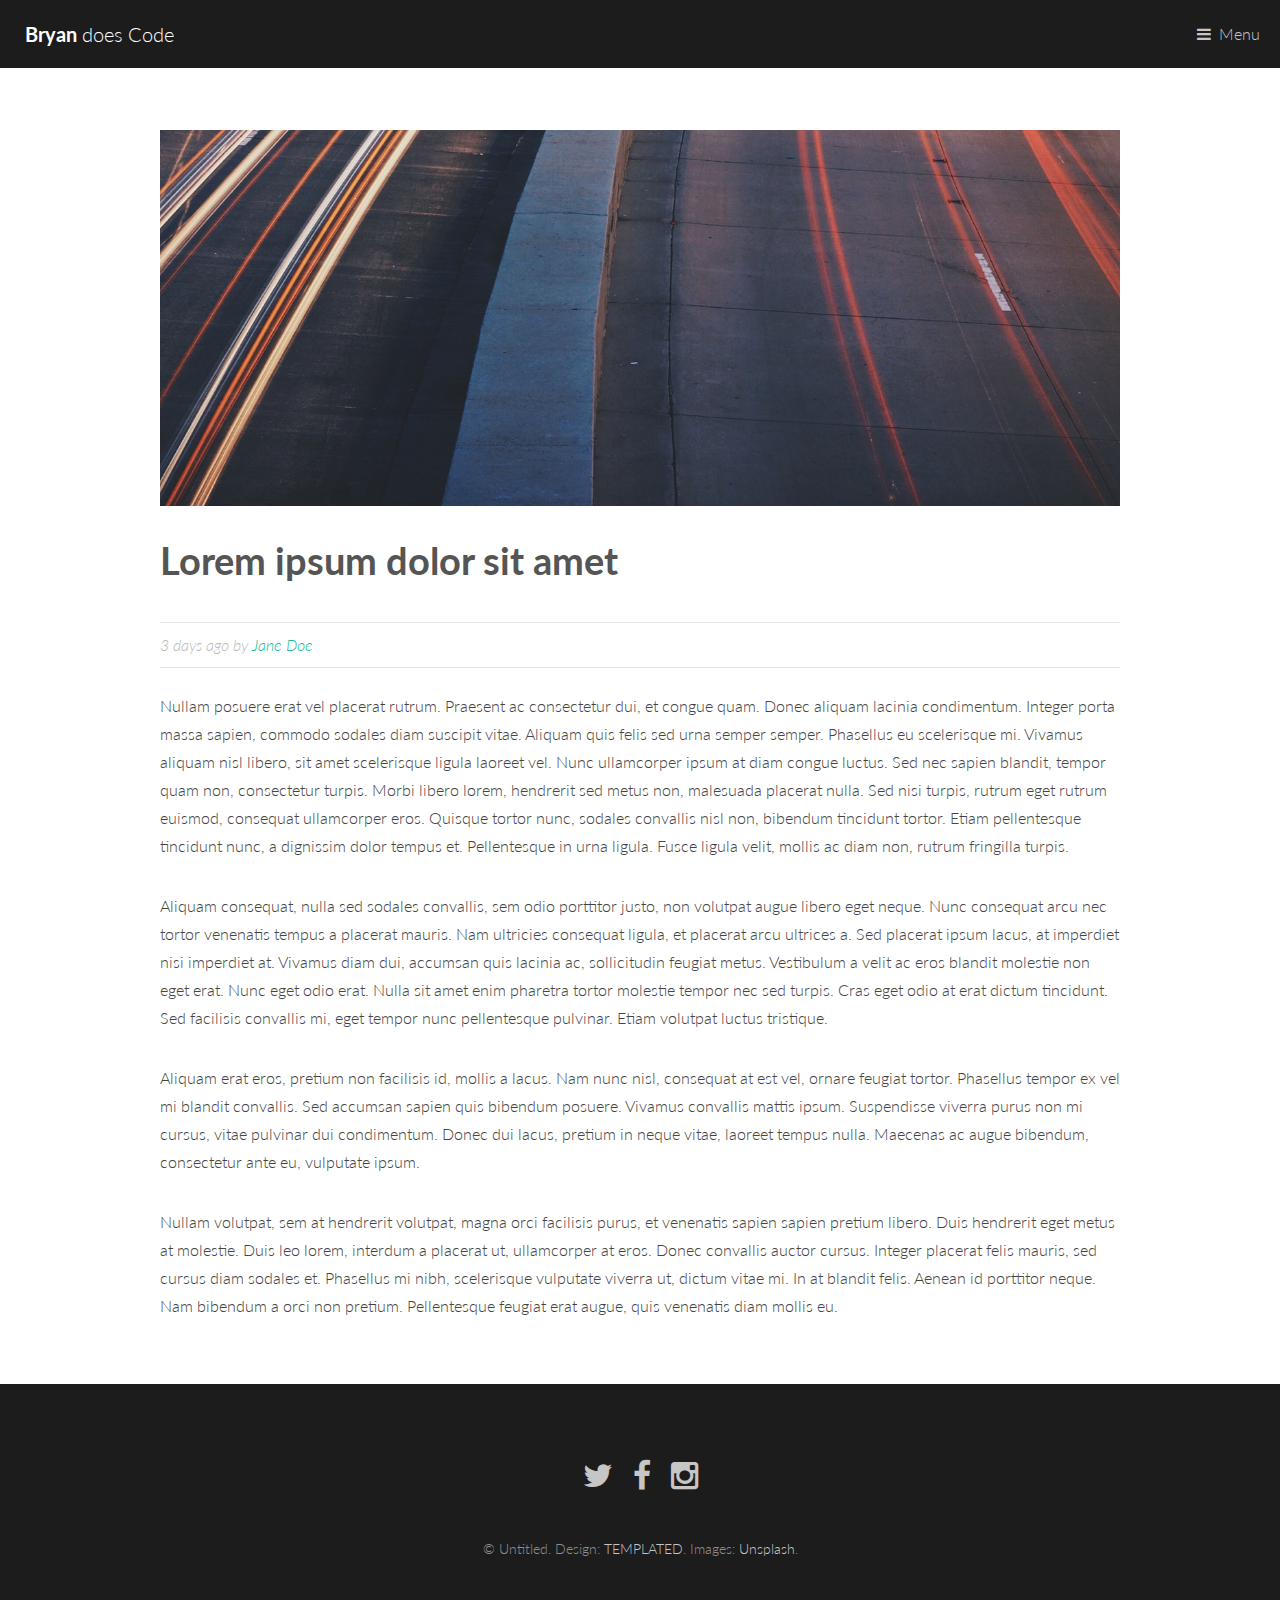
<file: PersonalSiteMVC/PersonalSite.UI.MVC/_Archive/genericorgin.html>
﻿<!DOCTYPE HTML>
<!--
	Binary by TEMPLATED
	templated.co @templatedco
	Released for free under the Creative Commons Attribution 3.0 license (templated.co/license)
-->
<html>
	<head>
		<title>Generic - Binary by TEMPLATED</title>
		<meta charset="utf-8" />
		<meta name="viewport" content="width=device-width, initial-scale=1" />
		<link rel="stylesheet" href="assets/css/main.css" />
	</head>
	<body>

		<!-- Header -->
			<header id="header">
				<a href="index.html" class="logo"><strong>Bryan</strong> does Code</a>
				<nav>
					<a href="#menu">Menu</a>
				</nav>
			</header>

		<!-- Nav -->
			<nav id="menu">
                <ul class="links">
                    <li><a href="index.html">Home</a></li>
                    <li><a href="genericorgin.html">Generic</a></li>
                    <li><a href="elements.html">Elements</a></li>
                    <li><a href="Portfolio.html">Portfolio</a></li>
                    <li><a href="Links.html">Classmates</a></li>
                    <li><a href="Resume.html">Resume</a></li>
                    <li><a href="Contact.html">Contact</a></li>
                </ul>
			</nav>

		<!-- Main -->
			<section id="main">
				<div class="inner">
					<div class="image fit">
						<img src="images/pic11.jpg" alt="" />
					</div>
					<header>
						<h1>Lorem ipsum dolor sit amet</h1>
						<p class="info">3 days ago by <a href="#">Jane Doe</a></p>
					</header>
					<p>Nullam posuere erat vel placerat rutrum. Praesent ac consectetur dui, et congue quam. Donec aliquam lacinia condimentum. Integer porta massa sapien, commodo sodales diam suscipit vitae. Aliquam quis felis sed urna semper semper. Phasellus eu scelerisque mi. Vivamus aliquam nisl libero, sit amet scelerisque ligula laoreet vel. Nunc ullamcorper ipsum at diam congue luctus. Sed nec sapien blandit, tempor quam non, consectetur turpis. Morbi libero lorem, hendrerit sed metus non, malesuada placerat nulla. Sed nisi turpis, rutrum eget rutrum euismod, consequat ullamcorper eros. Quisque tortor nunc, sodales convallis nisl non, bibendum tincidunt tortor. Etiam pellentesque tincidunt nunc, a dignissim dolor tempus et. Pellentesque in urna ligula. Fusce ligula velit, mollis ac diam non, rutrum fringilla turpis.</p>
					<p>Aliquam consequat, nulla sed sodales convallis, sem odio porttitor justo, non volutpat augue libero eget neque. Nunc consequat arcu nec tortor venenatis tempus a placerat mauris. Nam ultricies consequat ligula, et placerat arcu ultrices a. Sed placerat ipsum lacus, at imperdiet nisi imperdiet at. Vivamus diam dui, accumsan quis lacinia ac, sollicitudin feugiat metus. Vestibulum a velit ac eros blandit molestie non eget erat. Nunc eget odio erat. Nulla sit amet enim pharetra tortor molestie tempor nec sed turpis. Cras eget odio at erat dictum tincidunt. Sed facilisis convallis mi, eget tempor nunc pellentesque pulvinar. Etiam volutpat luctus tristique.</p>
					<p>Aliquam erat eros, pretium non facilisis id, mollis a lacus. Nam nunc nisl, consequat at est vel, ornare feugiat tortor. Phasellus tempor ex vel mi blandit convallis. Sed accumsan sapien quis bibendum posuere. Vivamus convallis mattis ipsum. Suspendisse viverra purus non mi cursus, vitae pulvinar dui condimentum. Donec dui lacus, pretium in neque vitae, laoreet tempus nulla. Maecenas ac augue bibendum, consectetur ante eu, vulputate ipsum.</p>
					<p>Nullam volutpat, sem at hendrerit volutpat, magna orci facilisis purus, et venenatis sapien sapien pretium libero. Duis hendrerit eget metus at molestie. Duis leo lorem, interdum a placerat ut, ullamcorper at eros. Donec convallis auctor cursus. Integer placerat felis mauris, sed cursus diam sodales et. Phasellus mi nibh, scelerisque vulputate viverra ut, dictum vitae mi. In at blandit felis. Aenean id porttitor neque. Nam bibendum a orci non pretium. Pellentesque feugiat erat augue, quis venenatis diam mollis eu.</p>
				</div>
			</section>

		<!-- Footer -->
			<footer id="footer">
				<ul class="icons">
					<li><a href="#" class="icon fa-twitter"><span class="label">Twitter</span></a></li>
					<li><a href="#" class="icon fa-facebook"><span class="label">Facebook</span></a></li>
					<li><a href="#" class="icon fa-instagram"><span class="label">Instagram</span></a></li>
				</ul>
				<div class="copyright">
					&copy; Untitled. Design: <a href="https://templated.co">TEMPLATED</a>. Images: <a href="https://unsplash.com">Unsplash</a>.
				</div>
			</footer>

		<!-- Scripts -->
			<script src="assets/js/jquery.min.js"></script>
			<script src="assets/js/jquery.scrolly.min.js"></script>
			<script src="assets/js/skel.min.js"></script>
			<script src="assets/js/util.js"></script>
			<script src="assets/js/main.js"></script>

	</body>
</html>
</file>
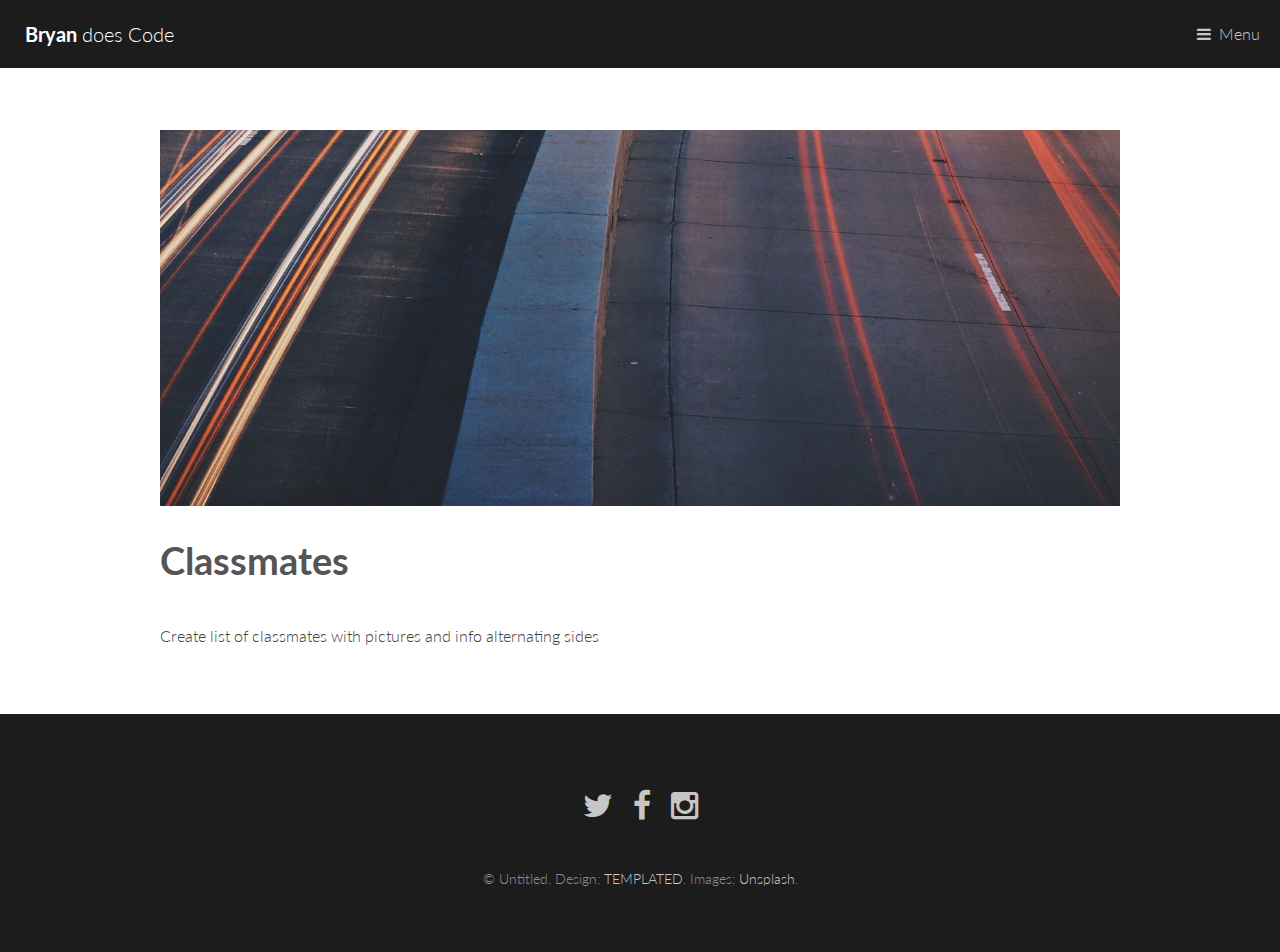
<file: PersonalSiteMVC/PersonalSite.UI.MVC/_Archive/Links.html>
﻿<!DOCTYPE HTML>
<!--
	Binary by TEMPLATED
	templated.co @templatedco
	Released for free under the Creative Commons Attribution 3.0 license (templated.co/license)
-->
<html>
	<head>
		<title>Classmates</title>
		<meta charset="utf-8" />
		<meta name="viewport" content="width=device-width, initial-scale=1" />
		<link rel="stylesheet" href="assets/css/main.css" />
	</head>
	<body>

		<!-- Header -->
			<header id="header">
				<a href="index.html" class="logo"><strong>Bryan</strong> does Code</a>
				<nav>
					<a href="#menu">Menu</a>
				</nav>
			</header>

		<!-- Nav -->
			<nav id="menu">
                <ul class="links">
                    <li><a href="index.html">Home</a></li>
                    <li><a href="genericorgin.html">Generic</a></li>
                    <li><a href="elements.html">Elements</a></li>
                    <li><a href="Portfolio.html">Portfolio</a></li>
                    <li><a href="Links.html">Classmates</a></li>
                    <li><a href="Resume.html">Resume</a></li>
                    <li><a href="Contact.html">Contact</a></li>
                </ul>
			</nav>

		<!-- Main -->
			<section id="main">
				<div class="inner">
					<div class="image fit">
						<img src="images/pic11.jpg" alt="" />
					</div>
					<header>
						<h1>Classmates</h1>
						
					</header>
					<p>Create list of classmates with pictures and info alternating sides</p>
				</div>
			</section>

		<!-- Footer -->
			<footer id="footer">
				<ul class="icons">
					<li><a href="#" class="icon fa-twitter"><span class="label">Twitter</span></a></li>
					<li><a href="#" class="icon fa-facebook"><span class="label">Facebook</span></a></li>
					<li><a href="#" class="icon fa-instagram"><span class="label">Instagram</span></a></li>
				</ul>
				<div class="copyright">
					&copy; Untitled. Design: <a href="https://templated.co">TEMPLATED</a>. Images: <a href="https://unsplash.com">Unsplash</a>.
				</div>
			</footer>

		<!-- Scripts -->
			<script src="assets/js/jquery.min.js"></script>
			<script src="assets/js/jquery.scrolly.min.js"></script>
			<script src="assets/js/skel.min.js"></script>
			<script src="assets/js/util.js"></script>
			<script src="assets/js/main.js"></script>

	</body>
</html>
</file>
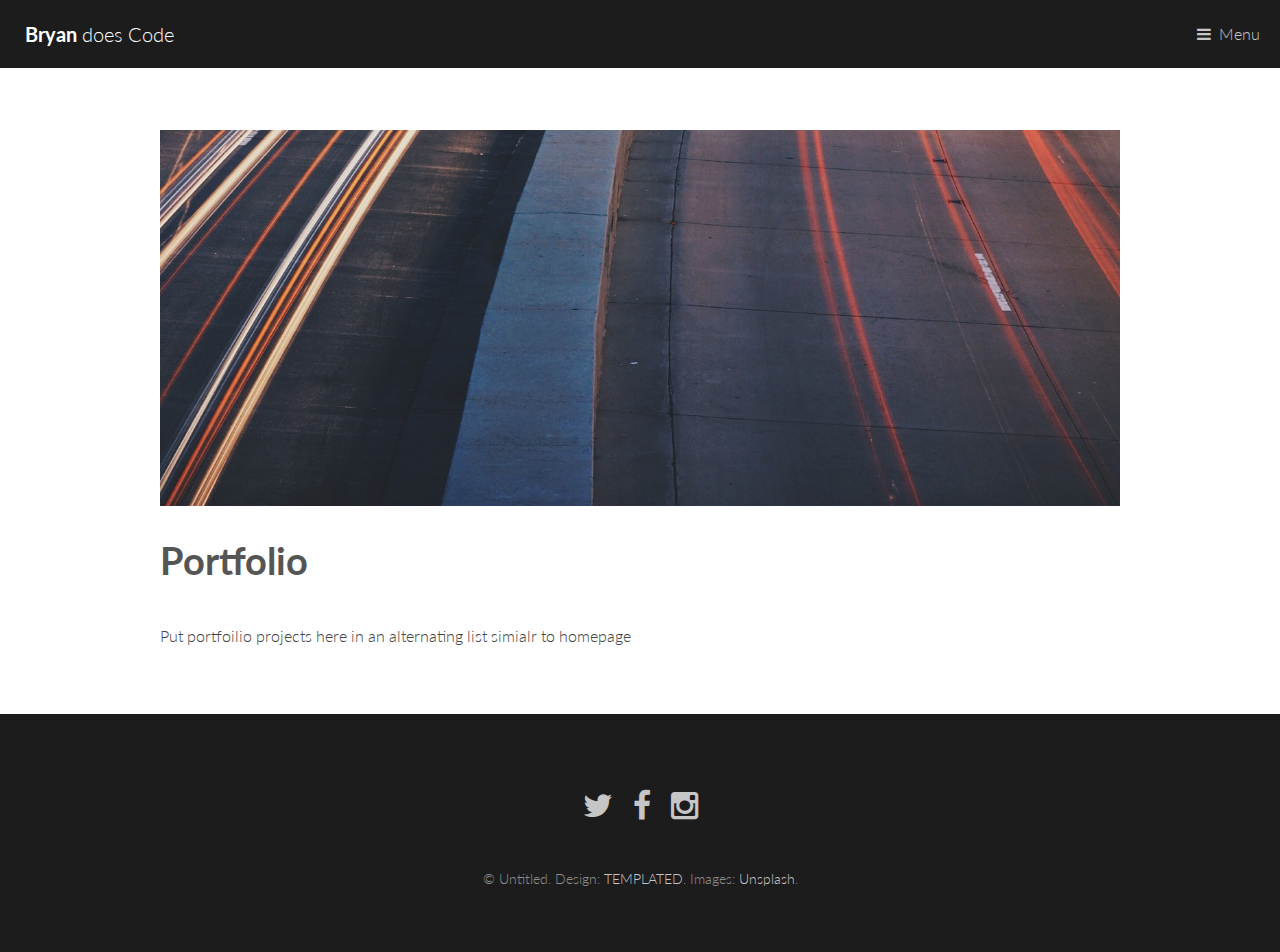
<file: PersonalSiteMVC/PersonalSite.UI.MVC/_Archive/Portfolio.html>
﻿<!DOCTYPE HTML>
<!--
	Binary by TEMPLATED
	templated.co @templatedco
	Released for free under the Creative Commons Attribution 3.0 license (templated.co/license)
-->
<html>
	<head>
		<title>Portfolio</title>
		<meta charset="utf-8" />
		<meta name="viewport" content="width=device-width, initial-scale=1" />
		<link rel="stylesheet" href="assets/css/main.css" />
	</head>
	<body>

		<!-- Header -->
			<header id="header">
				<a href="index.html" class="logo"><strong>Bryan</strong> does Code</a>
				<nav>
					<a href="#menu">Menu</a>
				</nav>
			</header>

		<!-- Nav -->
			<nav id="menu">
                <ul class="links">
                    <li><a href="index.html">Home</a></li>
                    <li><a href="genericorgin.html">Generic</a></li>
                    <li><a href="elements.html">Elements</a></li>
                    <li><a href="Portfolio.html">Portfolio</a></li>
                    <li><a href="Links.html">Classmates</a></li>
                    <li><a href="Resume.html">Resume</a></li>
                    <li><a href="Contact.html">Contact</a></li>
                </ul>
			</nav>

		<!-- Main -->
			<section id="main">
				<div class="inner">
					<div class="image fit">
						<img src="images/pic11.jpg" alt="" />
					</div>
					<header>
						<h1>Portfolio</h1>
						
					</header>
                    <p>Put portfoilio projects here in an alternating list simialr to homepage</p>
				</div>
			</section>

		<!-- Footer -->
			<footer id="footer">
				<ul class="icons">
					<li><a href="#" class="icon fa-twitter"><span class="label">Twitter</span></a></li>
					<li><a href="#" class="icon fa-facebook"><span class="label">Facebook</span></a></li>
					<li><a href="#" class="icon fa-instagram"><span class="label">Instagram</span></a></li>
				</ul>
				<div class="copyright">
					&copy; Untitled. Design: <a href="https://templated.co">TEMPLATED</a>. Images: <a href="https://unsplash.com">Unsplash</a>.
				</div>
			</footer>

		<!-- Scripts -->
			<script src="assets/js/jquery.min.js"></script>
			<script src="assets/js/jquery.scrolly.min.js"></script>
			<script src="assets/js/skel.min.js"></script>
			<script src="assets/js/util.js"></script>
			<script src="assets/js/main.js"></script>

	</body>
</html>
</file>
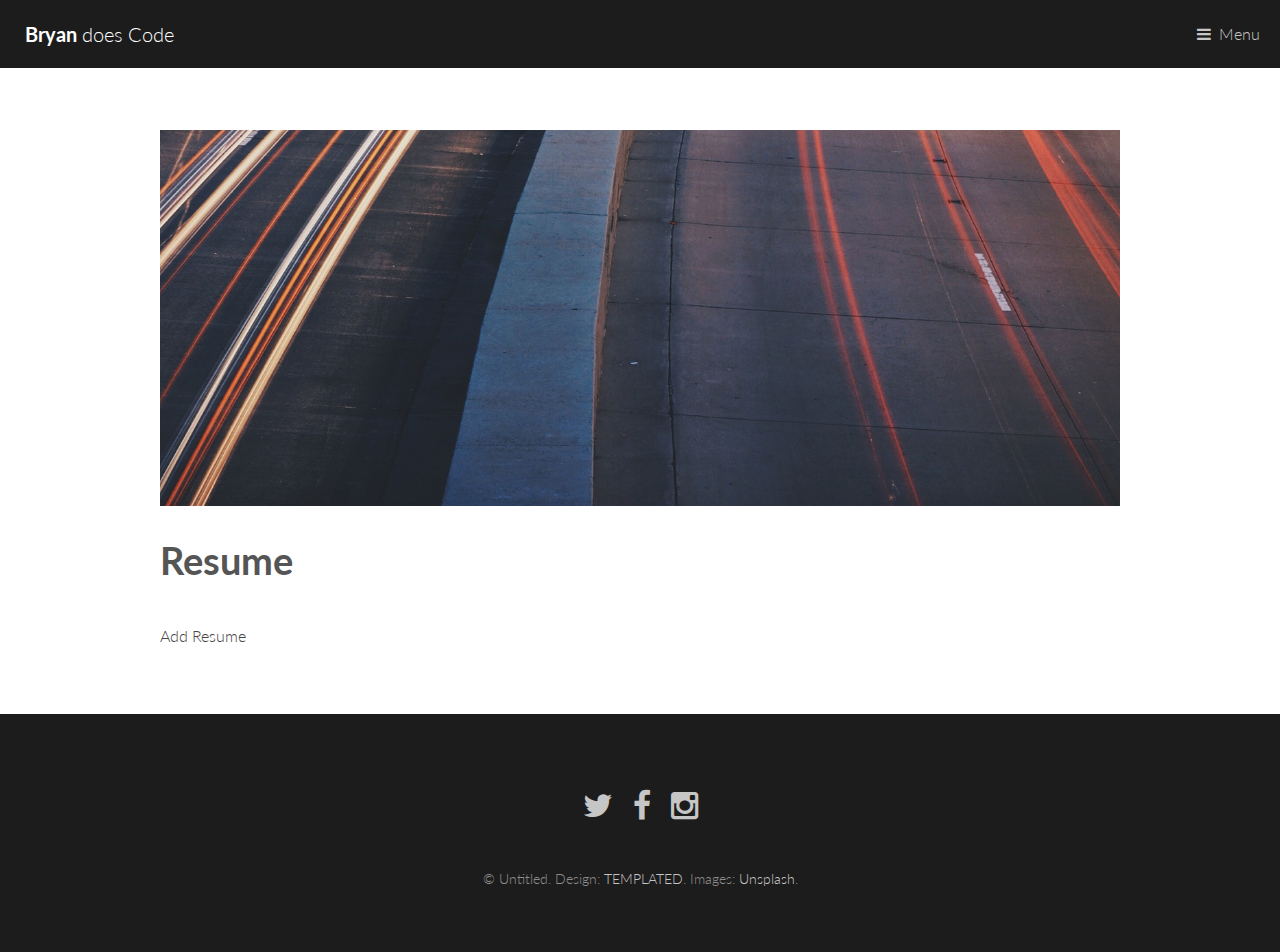
<file: PersonalSiteMVC/PersonalSite.UI.MVC/_Archive/Resume.html>
﻿<!DOCTYPE HTML>
<!--
	Binary by TEMPLATED
	templated.co @templatedco
	Released for free under the Creative Commons Attribution 3.0 license (templated.co/license)
-->
<html>
	<head>
		<title>Resume</title>
		<meta charset="utf-8" />
		<meta name="viewport" content="width=device-width, initial-scale=1" />
		<link rel="stylesheet" href="assets/css/main.css" />
	</head>
	<body>

		<!-- Header -->
			<header id="header">
				<a href="index.html" class="logo"><strong>Bryan</strong> does Code</a>
				<nav>
					<a href="#menu">Menu</a>
				</nav>
			</header>

		<!-- Nav -->
			<nav id="menu">
                <ul class="links">
                    <li><a href="index.html">Home</a></li>
                    <li><a href="genericorgin.html">Generic</a></li>
                    <li><a href="elements.html">Elements</a></li>
                    <li><a href="Portfolio.html">Portfolio</a></li>
                    <li><a href="Links.html">Classmates</a></li>
                    <li><a href="Resume.html">Resume</a></li>
                    <li><a href="Contact.html">Contact</a></li>
                </ul>
			</nav>

		<!-- Main -->
			<section id="main">
				<div class="inner">
					<div class="image fit">
						<img src="images/pic11.jpg" alt="" />
					</div>
					<header>
						<h1>Resume</h1>
						
					</header>
					<p>Add Resume</p>
				</div>
			</section>

		<!-- Footer -->
			<footer id="footer">
				<ul class="icons">
					<li><a href="#" class="icon fa-twitter"><span class="label">Twitter</span></a></li>
					<li><a href="#" class="icon fa-facebook"><span class="label">Facebook</span></a></li>
					<li><a href="#" class="icon fa-instagram"><span class="label">Instagram</span></a></li>
				</ul>
				<div class="copyright">
					&copy; Untitled. Design: <a href="https://templated.co">TEMPLATED</a>. Images: <a href="https://unsplash.com">Unsplash</a>.
				</div>
			</footer>

		<!-- Scripts -->
			<script src="assets/js/jquery.min.js"></script>
			<script src="assets/js/jquery.scrolly.min.js"></script>
			<script src="assets/js/skel.min.js"></script>
			<script src="assets/js/util.js"></script>
			<script src="assets/js/main.js"></script>

	</body>
</html>
</file>
<file: PersonalSiteMVC/PersonalSite.UI.MVC/_Archive/assets/css/main.css>
﻿@charset "UTF-8";
@import url(font-awesome.min.css);
@import url("https://fonts.googleapis.com/css?family=Lato:300,700,300italic,700italic");

/*
	Binary by TEMPLATED
	templated.co @templatedco
	Released for free under the Creative Commons Attribution 3.0 license (templated.co/license)
*/

/* Reset */

	html, body, div, span, applet, object, iframe, h1, h2, h3, h4, h5, h6, p, blockquote, pre, a, abbr, acronym, address, big, cite, code, del, dfn, em, img, ins, kbd, q, s, samp, small, strike, strong, sub, sup, tt, var, b, u, i, center, dl, dt, dd, ol, ul, li, fieldset, form, label, legend, table, caption, tbody, tfoot, thead, tr, th, td, article, aside, canvas, details, embed, figure, figcaption, footer, header, hgroup, menu, nav, output, ruby, section, summary, time, mark, audio, video {
		margin: 0;
		padding: 0;
		border: 0;
		font-size: 100%;
		font: inherit;
		vertical-align: baseline;
	}

	article, aside, details, figcaption, figure, footer, header, hgroup, menu, nav, section {
		display: block;
	}

	body {
		line-height: 1;
	}

	ol, ul {
		list-style: none;
	}

	blockquote, q {
		quotes: none;
	}

	blockquote:before, blockquote:after, q:before, q:after {
		content: '';
		content: none;
	}

	table {
		border-collapse: collapse;
		border-spacing: 0;
	}

	body {
		-webkit-text-size-adjust: none;
	}

/* Box Model */

	*, *:before, *:after {
		-moz-box-sizing: border-box;
		-webkit-box-sizing: border-box;
		box-sizing: border-box;
	}

/* Containers */

	.container {
		margin-left: auto;
		margin-right: auto;
	}

	.container.\31 25\25 {
		width: 100%;
		max-width: 100em;
		min-width: 80em;
	}

	.container.\37 5\25 {
		width: 60em;
	}

	.container.\35 0\25 {
		width: 40em;
	}

	.container.\32 5\25 {
		width: 20em;
	}

	.container {
		width: 80em;
	}

	@media screen and (max-width: 1680px) {

		.container.\31 25\25 {
			width: 100%;
			max-width: 100em;
			min-width: 80em;
		}

		.container.\37 5\25 {
			width: 60em;
		}

		.container.\35 0\25 {
			width: 40em;
		}

		.container.\32 5\25 {
			width: 20em;
		}

		.container {
			width: 80em;
		}

	}

	@media screen and (max-width: 1280px) {

		.container.\31 25\25 {
			width: 100%;
			max-width: 81.25em;
			min-width: 65em;
		}

		.container.\37 5\25 {
			width: 48.75em;
		}

		.container.\35 0\25 {
			width: 32.5em;
		}

		.container.\32 5\25 {
			width: 16.25em;
		}

		.container {
			width: 65em;
		}

	}

	@media screen and (max-width: 980px) {

		.container.\31 25\25 {
			width: 100%;
			max-width: 112.5%;
			min-width: 90%;
		}

		.container.\37 5\25 {
			width: 67.5%;
		}

		.container.\35 0\25 {
			width: 45%;
		}

		.container.\32 5\25 {
			width: 22.5%;
		}

		.container {
			width: 90%;
		}

	}

	@media screen and (max-width: 736px) {

		.container.\31 25\25 {
			width: 100%;
			max-width: 112.5%;
			min-width: 90%;
		}

		.container.\37 5\25 {
			width: 67.5%;
		}

		.container.\35 0\25 {
			width: 45%;
		}

		.container.\32 5\25 {
			width: 22.5%;
		}

		.container {
			width: 90% !important;
		}

	}

	@media screen and (max-width: 480px) {

		.container.\31 25\25 {
			width: 100%;
			max-width: 112.5%;
			min-width: 90%;
		}

		.container.\37 5\25 {
			width: 67.5%;
		}

		.container.\35 0\25 {
			width: 45%;
		}

		.container.\32 5\25 {
			width: 22.5%;
		}

		.container {
			width: 90% !important;
		}

	}

/* Grid */

	.row {
		border-bottom: solid 1px transparent;
		-moz-box-sizing: border-box;
		-webkit-box-sizing: border-box;
		box-sizing: border-box;
	}

	.row > * {
		float: left;
		-moz-box-sizing: border-box;
		-webkit-box-sizing: border-box;
		box-sizing: border-box;
	}

	.row:after, .row:before {
		content: '';
		display: block;
		clear: both;
		height: 0;
	}

	.row.uniform > * > :first-child {
		margin-top: 0;
	}

	.row.uniform > * > :last-child {
		margin-bottom: 0;
	}

	.row.\30 \25 > * {
		padding: 0 0 0 0em;
	}

	.row.\30 \25 {
		margin: 0 0 -1px 0em;
	}

	.row.uniform.\30 \25 > * {
		padding: 0em 0 0 0em;
	}

	.row.uniform.\30 \25 {
		margin: 0em 0 -1px 0em;
	}

	.row > * {
		padding: 0 0 0 2em;
	}

	.row {
		margin: 0 0 -1px -2em;
	}

	.row.uniform > * {
		padding: 2em 0 0 2em;
	}

	.row.uniform {
		margin: -2em 0 -1px -2em;
	}

	.row.\32 00\25 > * {
		padding: 0 0 0 4em;
	}

	.row.\32 00\25 {
		margin: 0 0 -1px -4em;
	}

	.row.uniform.\32 00\25 > * {
		padding: 4em 0 0 4em;
	}

	.row.uniform.\32 00\25 {
		margin: -4em 0 -1px -4em;
	}

	.row.\31 50\25 > * {
		padding: 0 0 0 3em;
	}

	.row.\31 50\25 {
		margin: 0 0 -1px -3em;
	}

	.row.uniform.\31 50\25 > * {
		padding: 3em 0 0 3em;
	}

	.row.uniform.\31 50\25 {
		margin: -3em 0 -1px -3em;
	}

	.row.\35 0\25 > * {
		padding: 0 0 0 1em;
	}

	.row.\35 0\25 {
		margin: 0 0 -1px -1em;
	}

	.row.uniform.\35 0\25 > * {
		padding: 1em 0 0 1em;
	}

	.row.uniform.\35 0\25 {
		margin: -1em 0 -1px -1em;
	}

	.row.\32 5\25 > * {
		padding: 0 0 0 0.5em;
	}

	.row.\32 5\25 {
		margin: 0 0 -1px -0.5em;
	}

	.row.uniform.\32 5\25 > * {
		padding: 0.5em 0 0 0.5em;
	}

	.row.uniform.\32 5\25 {
		margin: -0.5em 0 -1px -0.5em;
	}

	.\31 2u, .\31 2u\24 {
		width: 100%;
		clear: none;
		margin-left: 0;
	}

	.\31 1u, .\31 1u\24 {
		width: 91.6666666667%;
		clear: none;
		margin-left: 0;
	}

	.\31 0u, .\31 0u\24 {
		width: 83.3333333333%;
		clear: none;
		margin-left: 0;
	}

	.\39 u, .\39 u\24 {
		width: 75%;
		clear: none;
		margin-left: 0;
	}

	.\38 u, .\38 u\24 {
		width: 66.6666666667%;
		clear: none;
		margin-left: 0;
	}

	.\37 u, .\37 u\24 {
		width: 58.3333333333%;
		clear: none;
		margin-left: 0;
	}

	.\36 u, .\36 u\24 {
		width: 50%;
		clear: none;
		margin-left: 0;
	}

	.\35 u, .\35 u\24 {
		width: 41.6666666667%;
		clear: none;
		margin-left: 0;
	}

	.\34 u, .\34 u\24 {
		width: 33.3333333333%;
		clear: none;
		margin-left: 0;
	}

	.\33 u, .\33 u\24 {
		width: 25%;
		clear: none;
		margin-left: 0;
	}

	.\32 u, .\32 u\24 {
		width: 16.6666666667%;
		clear: none;
		margin-left: 0;
	}

	.\31 u, .\31 u\24 {
		width: 8.3333333333%;
		clear: none;
		margin-left: 0;
	}

	.\31 2u\24 + *,
	.\31 1u\24 + *,
	.\31 0u\24 + *,
	.\39 u\24 + *,
	.\38 u\24 + *,
	.\37 u\24 + *,
	.\36 u\24 + *,
	.\35 u\24 + *,
	.\34 u\24 + *,
	.\33 u\24 + *,
	.\32 u\24 + *,
	.\31 u\24 + * {
		clear: left;
	}

	.\-11u {
		margin-left: 91.66667%;
	}

	.\-10u {
		margin-left: 83.33333%;
	}

	.\-9u {
		margin-left: 75%;
	}

	.\-8u {
		margin-left: 66.66667%;
	}

	.\-7u {
		margin-left: 58.33333%;
	}

	.\-6u {
		margin-left: 50%;
	}

	.\-5u {
		margin-left: 41.66667%;
	}

	.\-4u {
		margin-left: 33.33333%;
	}

	.\-3u {
		margin-left: 25%;
	}

	.\-2u {
		margin-left: 16.66667%;
	}

	.\-1u {
		margin-left: 8.33333%;
	}

	@media screen and (max-width: 1680px) {

		.row > * {
			padding: 0 0 0 2em;
		}

		.row {
			margin: 0 0 -1px -2em;
		}

		.row.uniform > * {
			padding: 2em 0 0 2em;
		}

		.row.uniform {
			margin: -2em 0 -1px -2em;
		}

		.row.\32 00\25 > * {
			padding: 0 0 0 4em;
		}

		.row.\32 00\25 {
			margin: 0 0 -1px -4em;
		}

		.row.uniform.\32 00\25 > * {
			padding: 4em 0 0 4em;
		}

		.row.uniform.\32 00\25 {
			margin: -4em 0 -1px -4em;
		}

		.row.\31 50\25 > * {
			padding: 0 0 0 3em;
		}

		.row.\31 50\25 {
			margin: 0 0 -1px -3em;
		}

		.row.uniform.\31 50\25 > * {
			padding: 3em 0 0 3em;
		}

		.row.uniform.\31 50\25 {
			margin: -3em 0 -1px -3em;
		}

		.row.\35 0\25 > * {
			padding: 0 0 0 1em;
		}

		.row.\35 0\25 {
			margin: 0 0 -1px -1em;
		}

		.row.uniform.\35 0\25 > * {
			padding: 1em 0 0 1em;
		}

		.row.uniform.\35 0\25 {
			margin: -1em 0 -1px -1em;
		}

		.row.\32 5\25 > * {
			padding: 0 0 0 0.5em;
		}

		.row.\32 5\25 {
			margin: 0 0 -1px -0.5em;
		}

		.row.uniform.\32 5\25 > * {
			padding: 0.5em 0 0 0.5em;
		}

		.row.uniform.\32 5\25 {
			margin: -0.5em 0 -1px -0.5em;
		}

		.\31 2u\28xlarge\29, .\31 2u\24\28xlarge\29 {
			width: 100%;
			clear: none;
			margin-left: 0;
		}

		.\31 1u\28xlarge\29, .\31 1u\24\28xlarge\29 {
			width: 91.6666666667%;
			clear: none;
			margin-left: 0;
		}

		.\31 0u\28xlarge\29, .\31 0u\24\28xlarge\29 {
			width: 83.3333333333%;
			clear: none;
			margin-left: 0;
		}

		.\39 u\28xlarge\29, .\39 u\24\28xlarge\29 {
			width: 75%;
			clear: none;
			margin-left: 0;
		}

		.\38 u\28xlarge\29, .\38 u\24\28xlarge\29 {
			width: 66.6666666667%;
			clear: none;
			margin-left: 0;
		}

		.\37 u\28xlarge\29, .\37 u\24\28xlarge\29 {
			width: 58.3333333333%;
			clear: none;
			margin-left: 0;
		}

		.\36 u\28xlarge\29, .\36 u\24\28xlarge\29 {
			width: 50%;
			clear: none;
			margin-left: 0;
		}

		.\35 u\28xlarge\29, .\35 u\24\28xlarge\29 {
			width: 41.6666666667%;
			clear: none;
			margin-left: 0;
		}

		.\34 u\28xlarge\29, .\34 u\24\28xlarge\29 {
			width: 33.3333333333%;
			clear: none;
			margin-left: 0;
		}

		.\33 u\28xlarge\29, .\33 u\24\28xlarge\29 {
			width: 25%;
			clear: none;
			margin-left: 0;
		}

		.\32 u\28xlarge\29, .\32 u\24\28xlarge\29 {
			width: 16.6666666667%;
			clear: none;
			margin-left: 0;
		}

		.\31 u\28xlarge\29, .\31 u\24\28xlarge\29 {
			width: 8.3333333333%;
			clear: none;
			margin-left: 0;
		}

		.\31 2u\24\28xlarge\29 + *,
		.\31 1u\24\28xlarge\29 + *,
		.\31 0u\24\28xlarge\29 + *,
		.\39 u\24\28xlarge\29 + *,
		.\38 u\24\28xlarge\29 + *,
		.\37 u\24\28xlarge\29 + *,
		.\36 u\24\28xlarge\29 + *,
		.\35 u\24\28xlarge\29 + *,
		.\34 u\24\28xlarge\29 + *,
		.\33 u\24\28xlarge\29 + *,
		.\32 u\24\28xlarge\29 + *,
		.\31 u\24\28xlarge\29 + * {
			clear: left;
		}

		.\-11u\28xlarge\29 {
			margin-left: 91.66667%;
		}

		.\-10u\28xlarge\29 {
			margin-left: 83.33333%;
		}

		.\-9u\28xlarge\29 {
			margin-left: 75%;
		}

		.\-8u\28xlarge\29 {
			margin-left: 66.66667%;
		}

		.\-7u\28xlarge\29 {
			margin-left: 58.33333%;
		}

		.\-6u\28xlarge\29 {
			margin-left: 50%;
		}

		.\-5u\28xlarge\29 {
			margin-left: 41.66667%;
		}

		.\-4u\28xlarge\29 {
			margin-left: 33.33333%;
		}

		.\-3u\28xlarge\29 {
			margin-left: 25%;
		}

		.\-2u\28xlarge\29 {
			margin-left: 16.66667%;
		}

		.\-1u\28xlarge\29 {
			margin-left: 8.33333%;
		}

	}

	@media screen and (max-width: 1280px) {

		.row > * {
			padding: 0 0 0 1.5em;
		}

		.row {
			margin: 0 0 -1px -1.5em;
		}

		.row.uniform > * {
			padding: 1.5em 0 0 1.5em;
		}

		.row.uniform {
			margin: -1.5em 0 -1px -1.5em;
		}

		.row.\32 00\25 > * {
			padding: 0 0 0 3em;
		}

		.row.\32 00\25 {
			margin: 0 0 -1px -3em;
		}

		.row.uniform.\32 00\25 > * {
			padding: 3em 0 0 3em;
		}

		.row.uniform.\32 00\25 {
			margin: -3em 0 -1px -3em;
		}

		.row.\31 50\25 > * {
			padding: 0 0 0 2.25em;
		}

		.row.\31 50\25 {
			margin: 0 0 -1px -2.25em;
		}

		.row.uniform.\31 50\25 > * {
			padding: 2.25em 0 0 2.25em;
		}

		.row.uniform.\31 50\25 {
			margin: -2.25em 0 -1px -2.25em;
		}

		.row.\35 0\25 > * {
			padding: 0 0 0 0.75em;
		}

		.row.\35 0\25 {
			margin: 0 0 -1px -0.75em;
		}

		.row.uniform.\35 0\25 > * {
			padding: 0.75em 0 0 0.75em;
		}

		.row.uniform.\35 0\25 {
			margin: -0.75em 0 -1px -0.75em;
		}

		.row.\32 5\25 > * {
			padding: 0 0 0 0.375em;
		}

		.row.\32 5\25 {
			margin: 0 0 -1px -0.375em;
		}

		.row.uniform.\32 5\25 > * {
			padding: 0.375em 0 0 0.375em;
		}

		.row.uniform.\32 5\25 {
			margin: -0.375em 0 -1px -0.375em;
		}

		.\31 2u\28large\29, .\31 2u\24\28large\29 {
			width: 100%;
			clear: none;
			margin-left: 0;
		}

		.\31 1u\28large\29, .\31 1u\24\28large\29 {
			width: 91.6666666667%;
			clear: none;
			margin-left: 0;
		}

		.\31 0u\28large\29, .\31 0u\24\28large\29 {
			width: 83.3333333333%;
			clear: none;
			margin-left: 0;
		}

		.\39 u\28large\29, .\39 u\24\28large\29 {
			width: 75%;
			clear: none;
			margin-left: 0;
		}

		.\38 u\28large\29, .\38 u\24\28large\29 {
			width: 66.6666666667%;
			clear: none;
			margin-left: 0;
		}

		.\37 u\28large\29, .\37 u\24\28large\29 {
			width: 58.3333333333%;
			clear: none;
			margin-left: 0;
		}

		.\36 u\28large\29, .\36 u\24\28large\29 {
			width: 50%;
			clear: none;
			margin-left: 0;
		}

		.\35 u\28large\29, .\35 u\24\28large\29 {
			width: 41.6666666667%;
			clear: none;
			margin-left: 0;
		}

		.\34 u\28large\29, .\34 u\24\28large\29 {
			width: 33.3333333333%;
			clear: none;
			margin-left: 0;
		}

		.\33 u\28large\29, .\33 u\24\28large\29 {
			width: 25%;
			clear: none;
			margin-left: 0;
		}

		.\32 u\28large\29, .\32 u\24\28large\29 {
			width: 16.6666666667%;
			clear: none;
			margin-left: 0;
		}

		.\31 u\28large\29, .\31 u\24\28large\29 {
			width: 8.3333333333%;
			clear: none;
			margin-left: 0;
		}

		.\31 2u\24\28large\29 + *,
		.\31 1u\24\28large\29 + *,
		.\31 0u\24\28large\29 + *,
		.\39 u\24\28large\29 + *,
		.\38 u\24\28large\29 + *,
		.\37 u\24\28large\29 + *,
		.\36 u\24\28large\29 + *,
		.\35 u\24\28large\29 + *,
		.\34 u\24\28large\29 + *,
		.\33 u\24\28large\29 + *,
		.\32 u\24\28large\29 + *,
		.\31 u\24\28large\29 + * {
			clear: left;
		}

		.\-11u\28large\29 {
			margin-left: 91.66667%;
		}

		.\-10u\28large\29 {
			margin-left: 83.33333%;
		}

		.\-9u\28large\29 {
			margin-left: 75%;
		}

		.\-8u\28large\29 {
			margin-left: 66.66667%;
		}

		.\-7u\28large\29 {
			margin-left: 58.33333%;
		}

		.\-6u\28large\29 {
			margin-left: 50%;
		}

		.\-5u\28large\29 {
			margin-left: 41.66667%;
		}

		.\-4u\28large\29 {
			margin-left: 33.33333%;
		}

		.\-3u\28large\29 {
			margin-left: 25%;
		}

		.\-2u\28large\29 {
			margin-left: 16.66667%;
		}

		.\-1u\28large\29 {
			margin-left: 8.33333%;
		}

	}

	@media screen and (max-width: 980px) {

		.row > * {
			padding: 0 0 0 1.5em;
		}

		.row {
			margin: 0 0 -1px -1.5em;
		}

		.row.uniform > * {
			padding: 1.5em 0 0 1.5em;
		}

		.row.uniform {
			margin: -1.5em 0 -1px -1.5em;
		}

		.row.\32 00\25 > * {
			padding: 0 0 0 3em;
		}

		.row.\32 00\25 {
			margin: 0 0 -1px -3em;
		}

		.row.uniform.\32 00\25 > * {
			padding: 3em 0 0 3em;
		}

		.row.uniform.\32 00\25 {
			margin: -3em 0 -1px -3em;
		}

		.row.\31 50\25 > * {
			padding: 0 0 0 2.25em;
		}

		.row.\31 50\25 {
			margin: 0 0 -1px -2.25em;
		}

		.row.uniform.\31 50\25 > * {
			padding: 2.25em 0 0 2.25em;
		}

		.row.uniform.\31 50\25 {
			margin: -2.25em 0 -1px -2.25em;
		}

		.row.\35 0\25 > * {
			padding: 0 0 0 0.75em;
		}

		.row.\35 0\25 {
			margin: 0 0 -1px -0.75em;
		}

		.row.uniform.\35 0\25 > * {
			padding: 0.75em 0 0 0.75em;
		}

		.row.uniform.\35 0\25 {
			margin: -0.75em 0 -1px -0.75em;
		}

		.row.\32 5\25 > * {
			padding: 0 0 0 0.375em;
		}

		.row.\32 5\25 {
			margin: 0 0 -1px -0.375em;
		}

		.row.uniform.\32 5\25 > * {
			padding: 0.375em 0 0 0.375em;
		}

		.row.uniform.\32 5\25 {
			margin: -0.375em 0 -1px -0.375em;
		}

		.\31 2u\28medium\29, .\31 2u\24\28medium\29 {
			width: 100%;
			clear: none;
			margin-left: 0;
		}

		.\31 1u\28medium\29, .\31 1u\24\28medium\29 {
			width: 91.6666666667%;
			clear: none;
			margin-left: 0;
		}

		.\31 0u\28medium\29, .\31 0u\24\28medium\29 {
			width: 83.3333333333%;
			clear: none;
			margin-left: 0;
		}

		.\39 u\28medium\29, .\39 u\24\28medium\29 {
			width: 75%;
			clear: none;
			margin-left: 0;
		}

		.\38 u\28medium\29, .\38 u\24\28medium\29 {
			width: 66.6666666667%;
			clear: none;
			margin-left: 0;
		}

		.\37 u\28medium\29, .\37 u\24\28medium\29 {
			width: 58.3333333333%;
			clear: none;
			margin-left: 0;
		}

		.\36 u\28medium\29, .\36 u\24\28medium\29 {
			width: 50%;
			clear: none;
			margin-left: 0;
		}

		.\35 u\28medium\29, .\35 u\24\28medium\29 {
			width: 41.6666666667%;
			clear: none;
			margin-left: 0;
		}

		.\34 u\28medium\29, .\34 u\24\28medium\29 {
			width: 33.3333333333%;
			clear: none;
			margin-left: 0;
		}

		.\33 u\28medium\29, .\33 u\24\28medium\29 {
			width: 25%;
			clear: none;
			margin-left: 0;
		}

		.\32 u\28medium\29, .\32 u\24\28medium\29 {
			width: 16.6666666667%;
			clear: none;
			margin-left: 0;
		}

		.\31 u\28medium\29, .\31 u\24\28medium\29 {
			width: 8.3333333333%;
			clear: none;
			margin-left: 0;
		}

		.\31 2u\24\28medium\29 + *,
		.\31 1u\24\28medium\29 + *,
		.\31 0u\24\28medium\29 + *,
		.\39 u\24\28medium\29 + *,
		.\38 u\24\28medium\29 + *,
		.\37 u\24\28medium\29 + *,
		.\36 u\24\28medium\29 + *,
		.\35 u\24\28medium\29 + *,
		.\34 u\24\28medium\29 + *,
		.\33 u\24\28medium\29 + *,
		.\32 u\24\28medium\29 + *,
		.\31 u\24\28medium\29 + * {
			clear: left;
		}

		.\-11u\28medium\29 {
			margin-left: 91.66667%;
		}

		.\-10u\28medium\29 {
			margin-left: 83.33333%;
		}

		.\-9u\28medium\29 {
			margin-left: 75%;
		}

		.\-8u\28medium\29 {
			margin-left: 66.66667%;
		}

		.\-7u\28medium\29 {
			margin-left: 58.33333%;
		}

		.\-6u\28medium\29 {
			margin-left: 50%;
		}

		.\-5u\28medium\29 {
			margin-left: 41.66667%;
		}

		.\-4u\28medium\29 {
			margin-left: 33.33333%;
		}

		.\-3u\28medium\29 {
			margin-left: 25%;
		}

		.\-2u\28medium\29 {
			margin-left: 16.66667%;
		}

		.\-1u\28medium\29 {
			margin-left: 8.33333%;
		}

	}

	@media screen and (max-width: 736px) {

		.row > * {
			padding: 0 0 0 1.25em;
		}

		.row {
			margin: 0 0 -1px -1.25em;
		}

		.row.uniform > * {
			padding: 1.25em 0 0 1.25em;
		}

		.row.uniform {
			margin: -1.25em 0 -1px -1.25em;
		}

		.row.\32 00\25 > * {
			padding: 0 0 0 2.5em;
		}

		.row.\32 00\25 {
			margin: 0 0 -1px -2.5em;
		}

		.row.uniform.\32 00\25 > * {
			padding: 2.5em 0 0 2.5em;
		}

		.row.uniform.\32 00\25 {
			margin: -2.5em 0 -1px -2.5em;
		}

		.row.\31 50\25 > * {
			padding: 0 0 0 1.875em;
		}

		.row.\31 50\25 {
			margin: 0 0 -1px -1.875em;
		}

		.row.uniform.\31 50\25 > * {
			padding: 1.875em 0 0 1.875em;
		}

		.row.uniform.\31 50\25 {
			margin: -1.875em 0 -1px -1.875em;
		}

		.row.\35 0\25 > * {
			padding: 0 0 0 0.625em;
		}

		.row.\35 0\25 {
			margin: 0 0 -1px -0.625em;
		}

		.row.uniform.\35 0\25 > * {
			padding: 0.625em 0 0 0.625em;
		}

		.row.uniform.\35 0\25 {
			margin: -0.625em 0 -1px -0.625em;
		}

		.row.\32 5\25 > * {
			padding: 0 0 0 0.3125em;
		}

		.row.\32 5\25 {
			margin: 0 0 -1px -0.3125em;
		}

		.row.uniform.\32 5\25 > * {
			padding: 0.3125em 0 0 0.3125em;
		}

		.row.uniform.\32 5\25 {
			margin: -0.3125em 0 -1px -0.3125em;
		}

		.\31 2u\28small\29, .\31 2u\24\28small\29 {
			width: 100%;
			clear: none;
			margin-left: 0;
		}

		.\31 1u\28small\29, .\31 1u\24\28small\29 {
			width: 91.6666666667%;
			clear: none;
			margin-left: 0;
		}

		.\31 0u\28small\29, .\31 0u\24\28small\29 {
			width: 83.3333333333%;
			clear: none;
			margin-left: 0;
		}

		.\39 u\28small\29, .\39 u\24\28small\29 {
			width: 75%;
			clear: none;
			margin-left: 0;
		}

		.\38 u\28small\29, .\38 u\24\28small\29 {
			width: 66.6666666667%;
			clear: none;
			margin-left: 0;
		}

		.\37 u\28small\29, .\37 u\24\28small\29 {
			width: 58.3333333333%;
			clear: none;
			margin-left: 0;
		}

		.\36 u\28small\29, .\36 u\24\28small\29 {
			width: 50%;
			clear: none;
			margin-left: 0;
		}

		.\35 u\28small\29, .\35 u\24\28small\29 {
			width: 41.6666666667%;
			clear: none;
			margin-left: 0;
		}

		.\34 u\28small\29, .\34 u\24\28small\29 {
			width: 33.3333333333%;
			clear: none;
			margin-left: 0;
		}

		.\33 u\28small\29, .\33 u\24\28small\29 {
			width: 25%;
			clear: none;
			margin-left: 0;
		}

		.\32 u\28small\29, .\32 u\24\28small\29 {
			width: 16.6666666667%;
			clear: none;
			margin-left: 0;
		}

		.\31 u\28small\29, .\31 u\24\28small\29 {
			width: 8.3333333333%;
			clear: none;
			margin-left: 0;
		}

		.\31 2u\24\28small\29 + *,
		.\31 1u\24\28small\29 + *,
		.\31 0u\24\28small\29 + *,
		.\39 u\24\28small\29 + *,
		.\38 u\24\28small\29 + *,
		.\37 u\24\28small\29 + *,
		.\36 u\24\28small\29 + *,
		.\35 u\24\28small\29 + *,
		.\34 u\24\28small\29 + *,
		.\33 u\24\28small\29 + *,
		.\32 u\24\28small\29 + *,
		.\31 u\24\28small\29 + * {
			clear: left;
		}

		.\-11u\28small\29 {
			margin-left: 91.66667%;
		}

		.\-10u\28small\29 {
			margin-left: 83.33333%;
		}

		.\-9u\28small\29 {
			margin-left: 75%;
		}

		.\-8u\28small\29 {
			margin-left: 66.66667%;
		}

		.\-7u\28small\29 {
			margin-left: 58.33333%;
		}

		.\-6u\28small\29 {
			margin-left: 50%;
		}

		.\-5u\28small\29 {
			margin-left: 41.66667%;
		}

		.\-4u\28small\29 {
			margin-left: 33.33333%;
		}

		.\-3u\28small\29 {
			margin-left: 25%;
		}

		.\-2u\28small\29 {
			margin-left: 16.66667%;
		}

		.\-1u\28small\29 {
			margin-left: 8.33333%;
		}

	}

	@media screen and (max-width: 480px) {

		.row > * {
			padding: 0 0 0 1.25em;
		}

		.row {
			margin: 0 0 -1px -1.25em;
		}

		.row.uniform > * {
			padding: 1.25em 0 0 1.25em;
		}

		.row.uniform {
			margin: -1.25em 0 -1px -1.25em;
		}

		.row.\32 00\25 > * {
			padding: 0 0 0 2.5em;
		}

		.row.\32 00\25 {
			margin: 0 0 -1px -2.5em;
		}

		.row.uniform.\32 00\25 > * {
			padding: 2.5em 0 0 2.5em;
		}

		.row.uniform.\32 00\25 {
			margin: -2.5em 0 -1px -2.5em;
		}

		.row.\31 50\25 > * {
			padding: 0 0 0 1.875em;
		}

		.row.\31 50\25 {
			margin: 0 0 -1px -1.875em;
		}

		.row.uniform.\31 50\25 > * {
			padding: 1.875em 0 0 1.875em;
		}

		.row.uniform.\31 50\25 {
			margin: -1.875em 0 -1px -1.875em;
		}

		.row.\35 0\25 > * {
			padding: 0 0 0 0.625em;
		}

		.row.\35 0\25 {
			margin: 0 0 -1px -0.625em;
		}

		.row.uniform.\35 0\25 > * {
			padding: 0.625em 0 0 0.625em;
		}

		.row.uniform.\35 0\25 {
			margin: -0.625em 0 -1px -0.625em;
		}

		.row.\32 5\25 > * {
			padding: 0 0 0 0.3125em;
		}

		.row.\32 5\25 {
			margin: 0 0 -1px -0.3125em;
		}

		.row.uniform.\32 5\25 > * {
			padding: 0.3125em 0 0 0.3125em;
		}

		.row.uniform.\32 5\25 {
			margin: -0.3125em 0 -1px -0.3125em;
		}

		.\31 2u\28xsmall\29, .\31 2u\24\28xsmall\29 {
			width: 100%;
			clear: none;
			margin-left: 0;
		}

		.\31 1u\28xsmall\29, .\31 1u\24\28xsmall\29 {
			width: 91.6666666667%;
			clear: none;
			margin-left: 0;
		}

		.\31 0u\28xsmall\29, .\31 0u\24\28xsmall\29 {
			width: 83.3333333333%;
			clear: none;
			margin-left: 0;
		}

		.\39 u\28xsmall\29, .\39 u\24\28xsmall\29 {
			width: 75%;
			clear: none;
			margin-left: 0;
		}

		.\38 u\28xsmall\29, .\38 u\24\28xsmall\29 {
			width: 66.6666666667%;
			clear: none;
			margin-left: 0;
		}

		.\37 u\28xsmall\29, .\37 u\24\28xsmall\29 {
			width: 58.3333333333%;
			clear: none;
			margin-left: 0;
		}

		.\36 u\28xsmall\29, .\36 u\24\28xsmall\29 {
			width: 50%;
			clear: none;
			margin-left: 0;
		}

		.\35 u\28xsmall\29, .\35 u\24\28xsmall\29 {
			width: 41.6666666667%;
			clear: none;
			margin-left: 0;
		}

		.\34 u\28xsmall\29, .\34 u\24\28xsmall\29 {
			width: 33.3333333333%;
			clear: none;
			margin-left: 0;
		}

		.\33 u\28xsmall\29, .\33 u\24\28xsmall\29 {
			width: 25%;
			clear: none;
			margin-left: 0;
		}

		.\32 u\28xsmall\29, .\32 u\24\28xsmall\29 {
			width: 16.6666666667%;
			clear: none;
			margin-left: 0;
		}

		.\31 u\28xsmall\29, .\31 u\24\28xsmall\29 {
			width: 8.3333333333%;
			clear: none;
			margin-left: 0;
		}

		.\31 2u\24\28xsmall\29 + *,
		.\31 1u\24\28xsmall\29 + *,
		.\31 0u\24\28xsmall\29 + *,
		.\39 u\24\28xsmall\29 + *,
		.\38 u\24\28xsmall\29 + *,
		.\37 u\24\28xsmall\29 + *,
		.\36 u\24\28xsmall\29 + *,
		.\35 u\24\28xsmall\29 + *,
		.\34 u\24\28xsmall\29 + *,
		.\33 u\24\28xsmall\29 + *,
		.\32 u\24\28xsmall\29 + *,
		.\31 u\24\28xsmall\29 + * {
			clear: left;
		}

		.\-11u\28xsmall\29 {
			margin-left: 91.66667%;
		}

		.\-10u\28xsmall\29 {
			margin-left: 83.33333%;
		}

		.\-9u\28xsmall\29 {
			margin-left: 75%;
		}

		.\-8u\28xsmall\29 {
			margin-left: 66.66667%;
		}

		.\-7u\28xsmall\29 {
			margin-left: 58.33333%;
		}

		.\-6u\28xsmall\29 {
			margin-left: 50%;
		}

		.\-5u\28xsmall\29 {
			margin-left: 41.66667%;
		}

		.\-4u\28xsmall\29 {
			margin-left: 33.33333%;
		}

		.\-3u\28xsmall\29 {
			margin-left: 25%;
		}

		.\-2u\28xsmall\29 {
			margin-left: 16.66667%;
		}

		.\-1u\28xsmall\29 {
			margin-left: 8.33333%;
		}

	}

/* Basic */

	@-ms-viewport {
		width: device-width;
	}

	body {
		-ms-overflow-style: scrollbar;
	}

	@media screen and (max-width: 480px) {

		html, body {
			min-width: 320px;
		}

	}

	body {
		background: #fff;
	}

		body.is-loading *, body.is-loading *:before, body.is-loading *:after {
			-moz-animation: none !important;
			-webkit-animation: none !important;
			-ms-animation: none !important;
			animation: none !important;
			-moz-transition: none !important;
			-webkit-transition: none !important;
			-ms-transition: none !important;
			transition: none !important;
		}

/* Type */

	body {
		background-color: #fff;
		color: #444;
	}

	body, input, select, textarea {
		font-family: "Lato", Arial, Helvetica, sans-serif;
		font-size: 16pt;
		font-weight: 300;
		line-height: 1.75;
	}

		@media screen and (max-width: 1680px) {

			body, input, select, textarea {
				font-size: 13pt;
			}

		}

		@media screen and (max-width: 1280px) {

			body, input, select, textarea {
				font-size: 12pt;
			}

		}

	a {
		text-decoration: none;
	}

		a:hover {
			text-decoration: underline;
		}

	strong, b {
		font-weight: 700;
	}

	em, i {
		font-style: italic;
	}

	p {
		margin: 0 0 2em 0;
	}

	h1, h2, h3, h4, h5, h6 {
		font-weight: 700;
		line-height: 1.25;
		margin: 0 0 1em 0;
	}

		h1 a, h2 a, h3 a, h4 a, h5 a, h6 a {
			color: inherit;
		}

	h1 {
		font-size: 2.35em;
	}

	h2 {
		font-size: 1.75em;
	}

	h3 {
		font-size: 1.35em;
	}

	h4 {
		font-size: 1.1em;
	}

	h5 {
		font-size: 0.9em;
	}

	h6 {
		font-size: 0.7em;
	}

	sub {
		font-size: 0.8em;
		position: relative;
		top: 0.5em;
	}

	sup {
		font-size: 0.8em;
		position: relative;
		top: -0.5em;
	}

	blockquote {
		border-left: solid 4px;
		font-style: italic;
		margin: 0 0 2em 0;
		padding: 0.5em 0 0.5em 2em;
	}

	code {
		border-radius: 0;
		border: solid 1px;
		font-family: "Courier New", monospace;
		font-size: 0.9em;
		margin: 0 0.25em;
		padding: 0.25em 0.65em;
	}

	pre {
		-webkit-overflow-scrolling: touch;
		font-family: "Courier New", monospace;
		font-size: 0.9em;
		margin: 0 0 2em 0;
	}

		pre code {
			display: block;
			line-height: 1.75;
			padding: 1em 1.5em;
			overflow-x: auto;
		}

	hr {
		border: 0;
		border-bottom: solid 1px;
		margin: 2em 0;
	}

		hr.major {
			margin: 3em 0;
		}

	.align-left {
		text-align: left;
	}

	.align-center {
		text-align: center;
	}

	.align-right {
		text-align: right;
	}

	input, select, textarea {
		color: #555;
	}

	a {
		color: #1abc9c;
	}

	strong, b {
		color: #555;
	}

	h1, h2, h3, h4, h5, h6 {
		color: #555;
	}

	blockquote {
		border-left-color: rgba(144, 144, 144, 0.25);
	}

	code {
		background: rgba(144, 144, 144, 0.075);
		border-color: rgba(144, 144, 144, 0.25);
	}

	hr {
		border-bottom-color: rgba(144, 144, 144, 0.25);
	}

/* Box */

	.box {
		border-radius: 0;
		border: solid 1px;
		margin-bottom: 2em;
		padding: 1.5em;
	}

		.box > :last-child,
		.box > :last-child > :last-child,
		.box > :last-child > :last-child > :last-child {
			margin-bottom: 0;
		}

		.box.alt {
			border: 0;
			border-radius: 0;
			padding: 0;
		}

	.box {
		border-color: rgba(144, 144, 144, 0.25);
	}

/* Button */

	input[type="submit"],
	input[type="reset"],
	input[type="button"],
	button,
	.button {
		-moz-appearance: none;
		-webkit-appearance: none;
		-ms-appearance: none;
		appearance: none;
		-moz-transition: background-color 0.2s ease-in-out, color 0.2s ease-in-out;
		-webkit-transition: background-color 0.2s ease-in-out, color 0.2s ease-in-out;
		-ms-transition: background-color 0.2s ease-in-out, color 0.2s ease-in-out;
		transition: background-color 0.2s ease-in-out, color 0.2s ease-in-out;
		border-radius: 0;
		border: 0;
		cursor: pointer;
		display: inline-block;
		font-weight: 700;
		height: 3em;
		line-height: 3em;
		padding: 0 2.5em;
		text-align: center;
		text-decoration: none;
		white-space: nowrap;
	}

		input[type="submit"]:hover,
		input[type="reset"]:hover,
		input[type="button"]:hover,
		button:hover,
		.button:hover {
			text-decoration: none;
		}

		input[type="submit"].icon,
		input[type="reset"].icon,
		input[type="button"].icon,
		button.icon,
		.button.icon {
			padding-left: 1.35em;
		}

			input[type="submit"].icon:before,
			input[type="reset"].icon:before,
			input[type="button"].icon:before,
			button.icon:before,
			.button.icon:before {
				margin-right: 0.5em;
			}

		input[type="submit"].fit,
		input[type="reset"].fit,
		input[type="button"].fit,
		button.fit,
		.button.fit {
			display: block;
			margin: 0 0 1em 0;
			width: 100%;
		}

		input[type="submit"].small,
		input[type="reset"].small,
		input[type="button"].small,
		button.small,
		.button.small {
			font-size: 0.8em;
		}

		input[type="submit"].big,
		input[type="reset"].big,
		input[type="button"].big,
		button.big,
		.button.big {
			font-size: 1.25em;
		}

		input[type="submit"].disabled, input[type="submit"]:disabled,
		input[type="reset"].disabled,
		input[type="reset"]:disabled,
		input[type="button"].disabled,
		input[type="button"]:disabled,
		button.disabled,
		button:disabled,
		.button.disabled,
		.button:disabled {
			-moz-pointer-events: none;
			-webkit-pointer-events: none;
			-ms-pointer-events: none;
			pointer-events: none;
			opacity: 0.25;
		}

		@media screen and (max-width: 480px) {

			input[type="submit"],
			input[type="reset"],
			input[type="button"],
			button,
			.button {
				padding: 0;
			}

		}

	input[type="submit"],
	input[type="reset"],
	input[type="button"],
	button,
	.button {
		background-color: #1abc9c;
		color: #fff !important;
	}

		input[type="submit"]:hover,
		input[type="reset"]:hover,
		input[type="button"]:hover,
		button:hover,
		.button:hover {
			background-color: #1dd2af;
		}

		input[type="submit"]:active,
		input[type="reset"]:active,
		input[type="button"]:active,
		button:active,
		.button:active {
			background-color: #17a689;
		}

		input[type="submit"].alt,
		input[type="reset"].alt,
		input[type="button"].alt,
		button.alt,
		.button.alt {
			background-color: transparent;
			box-shadow: inset 0 0 0 2px rgba(144, 144, 144, 0.25);
			color: #555 !important;
		}

			input[type="submit"].alt:hover,
			input[type="reset"].alt:hover,
			input[type="button"].alt:hover,
			button.alt:hover,
			.button.alt:hover {
				background-color: rgba(144, 144, 144, 0.075);
			}

			input[type="submit"].alt:active,
			input[type="reset"].alt:active,
			input[type="button"].alt:active,
			button.alt:active,
			.button.alt:active {
				background-color: rgba(144, 144, 144, 0.2);
			}

			input[type="submit"].alt.icon:before,
			input[type="reset"].alt.icon:before,
			input[type="button"].alt.icon:before,
			button.alt.icon:before,
			.button.alt.icon:before {
				color: #bbb;
			}

		input[type="submit"].special,
		input[type="reset"].special,
		input[type="button"].special,
		button.special,
		.button.special {
			background-color: #3498db;
			color: #fff !important;
		}

			input[type="submit"].special:hover,
			input[type="reset"].special:hover,
			input[type="button"].special:hover,
			button.special:hover,
			.button.special:hover {
				background-color: #4aa3df;
			}

			input[type="submit"].special:active,
			input[type="reset"].special:active,
			input[type="button"].special:active,
			button.special:active,
			.button.special:active {
				background-color: #258cd1;
			}

/* Form */

	form {
		margin: 0 0 2em 0;
	}

	label {
		display: block;
		font-size: 0.9em;
		font-weight: 700;
		margin: 0 0 1em 0;
	}

	input[type="text"],
	input[type="password"],
	input[type="email"],
	select,
	textarea {
		-moz-appearance: none;
		-webkit-appearance: none;
		-ms-appearance: none;
		appearance: none;
		border-radius: 0;
		border: none;
		border: solid 1px;
		color: inherit;
		display: block;
		outline: 0;
		padding: 0 1em;
		text-decoration: none;
		width: 100%;
	}

		input[type="text"]:invalid,
		input[type="password"]:invalid,
		input[type="email"]:invalid,
		select:invalid,
		textarea:invalid {
			box-shadow: none;
		}

	.select-wrapper {
		text-decoration: none;
		display: block;
		position: relative;
	}

		.select-wrapper:before {
			-moz-osx-font-smoothing: grayscale;
			-webkit-font-smoothing: antialiased;
			font-family: FontAwesome;
			font-style: normal;
			font-weight: normal;
			text-transform: none !important;
		}

		.select-wrapper:before {
			content: '\f078';
			display: block;
			height: 2.75em;
			line-height: 2.75em;
			pointer-events: none;
			position: absolute;
			right: 0;
			text-align: center;
			top: 0;
			width: 2.75em;
		}

		.select-wrapper select::-ms-expand {
			display: none;
		}

	input[type="text"],
	input[type="password"],
	input[type="email"],
	select {
		height: 2.75em;
	}

	textarea {
		padding: 0.75em 1em;
	}

	input[type="checkbox"],
	input[type="radio"] {
		-moz-appearance: none;
		-webkit-appearance: none;
		-ms-appearance: none;
		appearance: none;
		display: block;
		float: left;
		margin-right: -2em;
		opacity: 0;
		width: 1em;
		z-index: -1;
	}

		input[type="checkbox"] + label,
		input[type="radio"] + label {
			text-decoration: none;
			cursor: pointer;
			display: inline-block;
			font-size: 1em;
			font-weight: 300;
			padding-left: 2.4em;
			padding-right: 0.75em;
			position: relative;
		}

			input[type="checkbox"] + label:before,
			input[type="radio"] + label:before {
				-moz-osx-font-smoothing: grayscale;
				-webkit-font-smoothing: antialiased;
				font-family: FontAwesome;
				font-style: normal;
				font-weight: normal;
				text-transform: none !important;
			}

			input[type="checkbox"] + label:before,
			input[type="radio"] + label:before {
				border-radius: 0;
				border: solid 1px;
				content: '';
				display: inline-block;
				height: 1.65em;
				left: 0;
				line-height: 1.58125em;
				position: absolute;
				text-align: center;
				top: 0;
				width: 1.65em;
			}

		input[type="checkbox"]:checked + label:before,
		input[type="radio"]:checked + label:before {
			content: '\f00c';
		}

	input[type="checkbox"] + label:before {
		border-radius: 0;
	}

	input[type="radio"] + label:before {
		border-radius: 100%;
	}

	::-webkit-input-placeholder {
		opacity: 1.0;
	}

	:-moz-placeholder {
		opacity: 1.0;
	}

	::-moz-placeholder {
		opacity: 1.0;
	}

	:-ms-input-placeholder {
		opacity: 1.0;
	}

	.formerize-placeholder {
		opacity: 1.0;
	}

	label {
		color: #555;
	}

	input[type="text"],
	input[type="password"],
	input[type="email"],
	select,
	textarea {
		background: rgba(144, 144, 144, 0.075);
		border-color: rgba(144, 144, 144, 0.25);
	}

		input[type="text"]:focus,
		input[type="password"]:focus,
		input[type="email"]:focus,
		select:focus,
		textarea:focus {
			border-color: #fff;
			box-shadow: 0 0 0 1px #fff;
		}

	.select-wrapper:before {
		color: rgba(144, 144, 144, 0.25);
	}

	input[type="checkbox"] + label,
	input[type="radio"] + label {
		color: #444;
	}

		input[type="checkbox"] + label:before,
		input[type="radio"] + label:before {
			background: rgba(144, 144, 144, 0.075);
			border-color: rgba(144, 144, 144, 0.25);
		}

	input[type="checkbox"]:checked + label:before,
	input[type="radio"]:checked + label:before {
		background-color: #fff;
		border-color: #fff;
		color: #1abc9c;
	}

	input[type="checkbox"]:focus + label:before,
	input[type="radio"]:focus + label:before {
		border-color: #fff;
		box-shadow: 0 0 0 1px #fff;
	}

	::-webkit-input-placeholder {
		color: #bbb !important;
	}

	:-moz-placeholder {
		color: #bbb !important;
	}

	::-moz-placeholder {
		color: #bbb !important;
	}

	:-ms-input-placeholder {
		color: #bbb !important;
	}

	.formerize-placeholder {
		color: #bbb !important;
	}

/* Icon */

	.icon {
		text-decoration: none;
		border-bottom: none;
		position: relative;
		text-decoration: none !important;
	}

		.icon:before {
			-moz-osx-font-smoothing: grayscale;
			-webkit-font-smoothing: antialiased;
			font-family: FontAwesome;
			font-style: normal;
			font-weight: normal;
			text-transform: none !important;
		}

		.icon > .label {
			display: none;
		}

	.hc {
		height: 2em;
		width: 4em;
		position: absolute;
		left: 50%;
		bottom: 0;
		margin-left: -2em;
		display: block;
		border-radius: 90px 90px 0 0;
		color: #444;
		background: #fff;
	}

		.hc.up {
			border-radius: 0 0 90px 90px;
			top: 0;
			bottom: initial;
		}

		@media screen and (max-width: 980px) {

			.hc {
				display: none;
			}

		}

/* Image */

	.image {
		border: 0;
		display: inline-block;
		position: relative;
	}

		.image img {
			display: block;
		}

		.image.left, .image.right {
			max-width: 40%;
		}

			.image.left img, .image.right img {
				width: 100%;
			}

		.image.left {
			float: left;
			margin: 0 1.5em 1em 0;
			top: 0.25em;
		}

		.image.right {
			float: right;
			margin: 0 0 1em 1.5em;
			top: 0.25em;
		}

		.image.fit {
			display: block;
			margin: 0 0 2em 0;
			width: 100%;
		}

			.image.fit img {
				width: 100%;
			}

		.image.main {
			display: block;
			margin: 0 0 3em 0;
			width: 100%;
		}

			.image.main img {
				width: 100%;
			}

/* List */

	ol {
		list-style: decimal;
		margin: 0 0 2em 0;
		padding-left: 1.25em;
	}

		ol li {
			padding-left: 0.25em;
		}

	ul {
		list-style: disc;
		margin: 0 0 2em 0;
		padding-left: 1em;
	}

		ul li {
			padding-left: 0.5em;
		}

		ul.alt {
			list-style: none;
			padding-left: 0;
		}

			ul.alt li {
				border-top: solid 1px;
				padding: 0.5em 0;
			}

				ul.alt li:first-child {
					border-top: 0;
					padding-top: 0;
				}

		ul.icons {
			cursor: default;
			list-style: none;
			padding-left: 0;
		}

			ul.icons li {
				display: inline-block;
				padding: 0 1em 0 0;
			}

				ul.icons li:last-child {
					padding-right: 0;
				}

				ul.icons li .icon:before {
					font-size: 2em;
				}

		ul.actions {
			cursor: default;
			list-style: none;
			padding-left: 0;
		}

			ul.actions li {
				display: inline-block;
				padding: 0 1em 0 0;
				vertical-align: middle;
			}

				ul.actions li:last-child {
					padding-right: 0;
				}

			ul.actions.small li {
				padding: 0 0.5em 0 0;
			}

			ul.actions.vertical li {
				display: block;
				padding: 1em 0 0 0;
			}

				ul.actions.vertical li:first-child {
					padding-top: 0;
				}

				ul.actions.vertical li > * {
					margin-bottom: 0;
				}

			ul.actions.vertical.small li {
				padding: 0.5em 0 0 0;
			}

				ul.actions.vertical.small li:first-child {
					padding-top: 0;
				}

			ul.actions.fit {
				display: table;
				margin-left: -1em;
				padding: 0;
				table-layout: fixed;
				width: calc(100% + 1em);
			}

				ul.actions.fit li {
					display: table-cell;
					padding: 0 0 0 1em;
				}

					ul.actions.fit li > * {
						margin-bottom: 0;
					}

				ul.actions.fit.small {
					margin-left: -0.5em;
					width: calc(100% + 0.5em);
				}

					ul.actions.fit.small li {
						padding: 0 0 0 0.5em;
					}

			@media screen and (max-width: 480px) {

				ul.actions {
					margin: 0 0 2em 0;
				}

					ul.actions li {
						padding: 1em 0 0 0;
						display: block;
						text-align: center;
						width: 100%;
					}

						ul.actions li:first-child {
							padding-top: 0;
						}

						ul.actions li > * {
							width: 100%;
							margin: 0 !important;
						}

							ul.actions li > *.icon:before {
								margin-left: -2em;
							}

					ul.actions.small li {
						padding: 0.5em 0 0 0;
					}

						ul.actions.small li:first-child {
							padding-top: 0;
						}

			}

	dl {
		margin: 0 0 2em 0;
	}

		dl dt {
			display: block;
			font-weight: 700;
			margin: 0 0 1em 0;
		}

		dl dd {
			margin-left: 2em;
		}

	ul.alt li {
		border-top-color: rgba(144, 144, 144, 0.25);
	}

/* Section/Article */

	section.special, article.special {
		text-align: center;
	}

	header p {
		position: relative;
		margin: 0 0 1.5em 0;
	}

	header h2 + p {
		font-size: 1.25em;
		margin-top: -1em;
	}

	header h3 + p {
		font-size: 1.1em;
		margin-top: -0.8em;
	}

	header h4 + p,
	header h5 + p,
	header h6 + p {
		font-size: 0.9em;
		margin-top: -0.6em;
	}

	header p {
		color: #bbb;
	}

/* Table */

	.table-wrapper {
		-webkit-overflow-scrolling: touch;
		overflow-x: auto;
	}

	table {
		margin: 0 0 2em 0;
		width: 100%;
	}

		table tbody tr {
			border: solid 1px;
			border-left: 0;
			border-right: 0;
		}

		table td {
			padding: 0.75em 0.75em;
		}

		table th {
			font-size: 0.9em;
			font-weight: 700;
			padding: 0 0.75em 0.75em 0.75em;
			text-align: left;
		}

		table thead {
			border-bottom: solid 2px;
		}

		table tfoot {
			border-top: solid 2px;
		}

		table.alt {
			border-collapse: separate;
		}

			table.alt tbody tr td {
				border: solid 1px;
				border-left-width: 0;
				border-top-width: 0;
			}

				table.alt tbody tr td:first-child {
					border-left-width: 1px;
				}

			table.alt tbody tr:first-child td {
				border-top-width: 1px;
			}

			table.alt thead {
				border-bottom: 0;
			}

			table.alt tfoot {
				border-top: 0;
			}

	table tbody tr {
		border-color: rgba(144, 144, 144, 0.25);
	}

		table tbody tr:nth-child(2n + 1) {
			background-color: rgba(144, 144, 144, 0.075);
		}

	table th {
		color: #555;
	}

	table thead {
		border-bottom-color: rgba(144, 144, 144, 0.25);
	}

	table tfoot {
		border-top-color: rgba(144, 144, 144, 0.25);
	}

	table.alt tbody tr td {
		border-color: rgba(144, 144, 144, 0.25);
	}

/* Wrapper */

	.wrapper {
		position: relative;
	}

		.wrapper > .inner {
			margin: 0 auto;
			width: 60em;
		}

		.wrapper.style1 {
			background-color: #fff;
			color: #444;
		}

			.wrapper.style1 input, .wrapper.style1 select, .wrapper.style1 textarea {
				color: #1abc9c;
			}

			.wrapper.style1 a {
				color: #1abc9c;
			}

			.wrapper.style1 strong, .wrapper.style1 b {
				color: #1abc9c;
			}

			.wrapper.style1 h1, .wrapper.style1 h2, .wrapper.style1 h3, .wrapper.style1 h4, .wrapper.style1 h5, .wrapper.style1 h6 {
				color: #1abc9c;
			}

			.wrapper.style1 blockquote {
				border-left-color: rgba(144, 144, 144, 0.25);
			}

			.wrapper.style1 code {
				background: rgba(144, 144, 144, 0.075);
				border-color: rgba(144, 144, 144, 0.25);
			}

			.wrapper.style1 hr {
				border-bottom-color: rgba(144, 144, 144, 0.25);
			}

			.wrapper.style1 .box {
				border-color: rgba(144, 144, 144, 0.25);
			}

			.wrapper.style1 input[type="submit"],
			.wrapper.style1 input[type="reset"],
			.wrapper.style1 input[type="button"],
			.wrapper.style1 button,
			.wrapper.style1 .button {
				background-color: #1abc9c;
				color: #fff !important;
			}

				.wrapper.style1 input[type="submit"]:hover,
				.wrapper.style1 input[type="reset"]:hover,
				.wrapper.style1 input[type="button"]:hover,
				.wrapper.style1 button:hover,
				.wrapper.style1 .button:hover {
					background-color: #1dd2af;
				}

				.wrapper.style1 input[type="submit"]:active,
				.wrapper.style1 input[type="reset"]:active,
				.wrapper.style1 input[type="button"]:active,
				.wrapper.style1 button:active,
				.wrapper.style1 .button:active {
					background-color: #17a689;
				}

				.wrapper.style1 input[type="submit"].alt,
				.wrapper.style1 input[type="reset"].alt,
				.wrapper.style1 input[type="button"].alt,
				.wrapper.style1 button.alt,
				.wrapper.style1 .button.alt {
					background-color: transparent;
					box-shadow: inset 0 0 0 2px rgba(144, 144, 144, 0.25);
					color: #1abc9c !important;
				}

					.wrapper.style1 input[type="submit"].alt:hover,
					.wrapper.style1 input[type="reset"].alt:hover,
					.wrapper.style1 input[type="button"].alt:hover,
					.wrapper.style1 button.alt:hover,
					.wrapper.style1 .button.alt:hover {
						background-color: rgba(144, 144, 144, 0.075);
					}

					.wrapper.style1 input[type="submit"].alt:active,
					.wrapper.style1 input[type="reset"].alt:active,
					.wrapper.style1 input[type="button"].alt:active,
					.wrapper.style1 button.alt:active,
					.wrapper.style1 .button.alt:active {
						background-color: rgba(144, 144, 144, 0.2);
					}

					.wrapper.style1 input[type="submit"].alt.icon:before,
					.wrapper.style1 input[type="reset"].alt.icon:before,
					.wrapper.style1 input[type="button"].alt.icon:before,
					.wrapper.style1 button.alt.icon:before,
					.wrapper.style1 .button.alt.icon:before {
						color: #bbb;
					}

				.wrapper.style1 input[type="submit"].special,
				.wrapper.style1 input[type="reset"].special,
				.wrapper.style1 input[type="button"].special,
				.wrapper.style1 button.special,
				.wrapper.style1 .button.special {
					background-color: #1abc9c;
					color: #fff !important;
				}

			.wrapper.style1 label {
				color: #1abc9c;
			}

			.wrapper.style1 input[type="text"],
			.wrapper.style1 input[type="password"],
			.wrapper.style1 input[type="email"],
			.wrapper.style1 select,
			.wrapper.style1 textarea {
				background: rgba(144, 144, 144, 0.075);
				border-color: rgba(144, 144, 144, 0.25);
			}

				.wrapper.style1 input[type="text"]:focus,
				.wrapper.style1 input[type="password"]:focus,
				.wrapper.style1 input[type="email"]:focus,
				.wrapper.style1 select:focus,
				.wrapper.style1 textarea:focus {
					border-color: #1abc9c;
					box-shadow: 0 0 0 1px #1abc9c;
				}

			.wrapper.style1 .select-wrapper:before {
				color: rgba(144, 144, 144, 0.25);
			}

			.wrapper.style1 input[type="checkbox"] + label,
			.wrapper.style1 input[type="radio"] + label {
				color: #444;
			}

				.wrapper.style1 input[type="checkbox"] + label:before,
				.wrapper.style1 input[type="radio"] + label:before {
					background: rgba(144, 144, 144, 0.075);
					border-color: rgba(144, 144, 144, 0.25);
				}

			.wrapper.style1 input[type="checkbox"]:checked + label:before,
			.wrapper.style1 input[type="radio"]:checked + label:before {
				background-color: #1abc9c;
				border-color: #1abc9c;
				color: #fff;
			}

			.wrapper.style1 input[type="checkbox"]:focus + label:before,
			.wrapper.style1 input[type="radio"]:focus + label:before {
				border-color: #1abc9c;
				box-shadow: 0 0 0 1px #1abc9c;
			}

			.wrapper.style1 ::-webkit-input-placeholder {
				color: #bbb !important;
			}

			.wrapper.style1 :-moz-placeholder {
				color: #bbb !important;
			}

			.wrapper.style1 ::-moz-placeholder {
				color: #bbb !important;
			}

			.wrapper.style1 :-ms-input-placeholder {
				color: #bbb !important;
			}

			.wrapper.style1 .formerize-placeholder {
				color: #bbb !important;
			}

			.wrapper.style1 ul.alt li {
				border-top-color: rgba(144, 144, 144, 0.25);
			}

			.wrapper.style1 header p {
				color: #bbb;
			}

			.wrapper.style1 table tbody tr {
				border-color: rgba(144, 144, 144, 0.25);
			}

				.wrapper.style1 table tbody tr:nth-child(2n + 1) {
					background-color: rgba(144, 144, 144, 0.075);
				}

			.wrapper.style1 table th {
				color: #1abc9c;
			}

			.wrapper.style1 table thead {
				border-bottom-color: rgba(144, 144, 144, 0.25);
			}

			.wrapper.style1 table tfoot {
				border-top-color: rgba(144, 144, 144, 0.25);
			}

			.wrapper.style1 table.alt tbody tr td {
				border-color: rgba(144, 144, 144, 0.25);
			}

		.wrapper.style2 {
			background-color: #fff;
			color: #444;
		}

			.wrapper.style2 input, .wrapper.style2 select, .wrapper.style2 textarea {
				color: #3498db;
			}

			.wrapper.style2 a {
				color: #3498db;
			}

			.wrapper.style2 strong, .wrapper.style2 b {
				color: #3498db;
			}

			.wrapper.style2 h1, .wrapper.style2 h2, .wrapper.style2 h3, .wrapper.style2 h4, .wrapper.style2 h5, .wrapper.style2 h6 {
				color: #3498db;
			}

			.wrapper.style2 blockquote {
				border-left-color: rgba(144, 144, 144, 0.25);
			}

			.wrapper.style2 code {
				background: rgba(144, 144, 144, 0.075);
				border-color: rgba(144, 144, 144, 0.25);
			}

			.wrapper.style2 hr {
				border-bottom-color: rgba(144, 144, 144, 0.25);
			}

			.wrapper.style2 .box {
				border-color: rgba(144, 144, 144, 0.25);
			}

			.wrapper.style2 input[type="submit"],
			.wrapper.style2 input[type="reset"],
			.wrapper.style2 input[type="button"],
			.wrapper.style2 button,
			.wrapper.style2 .button {
				background-color: #1abc9c;
				color: #fff !important;
			}

				.wrapper.style2 input[type="submit"]:hover,
				.wrapper.style2 input[type="reset"]:hover,
				.wrapper.style2 input[type="button"]:hover,
				.wrapper.style2 button:hover,
				.wrapper.style2 .button:hover {
					background-color: #1dd2af;
				}

				.wrapper.style2 input[type="submit"]:active,
				.wrapper.style2 input[type="reset"]:active,
				.wrapper.style2 input[type="button"]:active,
				.wrapper.style2 button:active,
				.wrapper.style2 .button:active {
					background-color: #17a689;
				}

				.wrapper.style2 input[type="submit"].alt,
				.wrapper.style2 input[type="reset"].alt,
				.wrapper.style2 input[type="button"].alt,
				.wrapper.style2 button.alt,
				.wrapper.style2 .button.alt {
					background-color: transparent;
					box-shadow: inset 0 0 0 2px rgba(144, 144, 144, 0.25);
					color: #3498db !important;
				}

					.wrapper.style2 input[type="submit"].alt:hover,
					.wrapper.style2 input[type="reset"].alt:hover,
					.wrapper.style2 input[type="button"].alt:hover,
					.wrapper.style2 button.alt:hover,
					.wrapper.style2 .button.alt:hover {
						background-color: rgba(144, 144, 144, 0.075);
					}

					.wrapper.style2 input[type="submit"].alt:active,
					.wrapper.style2 input[type="reset"].alt:active,
					.wrapper.style2 input[type="button"].alt:active,
					.wrapper.style2 button.alt:active,
					.wrapper.style2 .button.alt:active {
						background-color: rgba(144, 144, 144, 0.2);
					}

					.wrapper.style2 input[type="submit"].alt.icon:before,
					.wrapper.style2 input[type="reset"].alt.icon:before,
					.wrapper.style2 input[type="button"].alt.icon:before,
					.wrapper.style2 button.alt.icon:before,
					.wrapper.style2 .button.alt.icon:before {
						color: #bbb;
					}

				.wrapper.style2 input[type="submit"].special,
				.wrapper.style2 input[type="reset"].special,
				.wrapper.style2 input[type="button"].special,
				.wrapper.style2 button.special,
				.wrapper.style2 .button.special {
					background-color: #3498db;
					color: #fff !important;
				}

			.wrapper.style2 label {
				color: #3498db;
			}

			.wrapper.style2 input[type="text"],
			.wrapper.style2 input[type="password"],
			.wrapper.style2 input[type="email"],
			.wrapper.style2 select,
			.wrapper.style2 textarea {
				background: rgba(144, 144, 144, 0.075);
				border-color: rgba(144, 144, 144, 0.25);
			}

				.wrapper.style2 input[type="text"]:focus,
				.wrapper.style2 input[type="password"]:focus,
				.wrapper.style2 input[type="email"]:focus,
				.wrapper.style2 select:focus,
				.wrapper.style2 textarea:focus {
					border-color: #3498db;
					box-shadow: 0 0 0 1px #3498db;
				}

			.wrapper.style2 .select-wrapper:before {
				color: rgba(144, 144, 144, 0.25);
			}

			.wrapper.style2 input[type="checkbox"] + label,
			.wrapper.style2 input[type="radio"] + label {
				color: #444;
			}

				.wrapper.style2 input[type="checkbox"] + label:before,
				.wrapper.style2 input[type="radio"] + label:before {
					background: rgba(144, 144, 144, 0.075);
					border-color: rgba(144, 144, 144, 0.25);
				}

			.wrapper.style2 input[type="checkbox"]:checked + label:before,
			.wrapper.style2 input[type="radio"]:checked + label:before {
				background-color: #3498db;
				border-color: #3498db;
				color: #fff;
			}

			.wrapper.style2 input[type="checkbox"]:focus + label:before,
			.wrapper.style2 input[type="radio"]:focus + label:before {
				border-color: #3498db;
				box-shadow: 0 0 0 1px #3498db;
			}

			.wrapper.style2 ::-webkit-input-placeholder {
				color: #bbb !important;
			}

			.wrapper.style2 :-moz-placeholder {
				color: #bbb !important;
			}

			.wrapper.style2 ::-moz-placeholder {
				color: #bbb !important;
			}

			.wrapper.style2 :-ms-input-placeholder {
				color: #bbb !important;
			}

			.wrapper.style2 .formerize-placeholder {
				color: #bbb !important;
			}

			.wrapper.style2 ul.alt li {
				border-top-color: rgba(144, 144, 144, 0.25);
			}

			.wrapper.style2 header p {
				color: #bbb;
			}

			.wrapper.style2 table tbody tr {
				border-color: rgba(144, 144, 144, 0.25);
			}

				.wrapper.style2 table tbody tr:nth-child(2n + 1) {
					background-color: rgba(144, 144, 144, 0.075);
				}

			.wrapper.style2 table th {
				color: #3498db;
			}

			.wrapper.style2 table thead {
				border-bottom-color: rgba(144, 144, 144, 0.25);
			}

			.wrapper.style2 table tfoot {
				border-top-color: rgba(144, 144, 144, 0.25);
			}

			.wrapper.style2 table.alt tbody tr td {
				border-color: rgba(144, 144, 144, 0.25);
			}

		@media screen and (max-width: 1280px) {

			.wrapper > .inner {
				width: 65em;
			}

		}

		@media screen and (max-width: 980px) {

			.wrapper > .inner {
				width: 100%;
			}

		}

/* Header */

	body {
		padding-top: 4.125em;
	}

	#header {
		background: #1c1c1c;
		color: rgba(255, 255, 255, 0.75);
		cursor: default;
		height: 4.25em;
		left: 0;
		line-height: 4.25em;
		position: fixed;
		text-align: right;
		top: 0;
		width: 100%;
		z-index: 10001;
	}

		#header .logo {
			display: inline-block;
			height: inherit;
			left: 1.25em;
			line-height: inherit;
			margin: 0;
			padding: 0;
			position: absolute;
			top: 0;
			color: #fff;
			font-size: 1.25em;
			text-decoration: none;
		}

			#header .logo strong {
				color: inherit;
				font-weight: 700;
			}

		#header nav a {
			-moz-transition: color 0.2s ease-in-out;
			-webkit-transition: color 0.2s ease-in-out;
			-ms-transition: color 0.2s ease-in-out;
			transition: color 0.2s ease-in-out;
			display: inline-block;
			padding: 0 0.75em;
			color: inherit;
			text-decoration: none;
		}

			#header nav a:hover {
				color: #fff;
			}

			#header nav a[href="#menu"] {
				text-decoration: none;
				-webkit-tap-highlight-color: transparent;
			}

				#header nav a[href="#menu"]:before {
					content: "";
					-moz-osx-font-smoothing: grayscale;
					-webkit-font-smoothing: antialiased;
					font-family: FontAwesome;
					font-style: normal;
					font-weight: normal;
					text-transform: none !important;
				}

				#header nav a[href="#menu"]:before {
					margin: 0 0.5em 0 0;
				}

			#header nav a + a[href="#menu"]:last-child {
				border-left: solid 1px rgba(255, 255, 255, 0.25);
				padding-left: 1.25em;
				margin-left: 0.5em;
			}

			#header nav a:last-child {
				padding-right: 1.25em;
			}

			@media screen and (max-width: 736px) {

				#header nav a {
					padding: 0 0.5em;
				}

					#header nav a + a[href="#menu"]:last-child {
						padding-left: 1em;
						margin-left: 0.25em;
					}

					#header nav a:last-child {
						padding-right: 1em;
					}

			}

	@media screen and (max-width: 980px) {

		body {
			padding-top: 44px;
		}

		#header {
			height: 44px;
			line-height: 44px;
		}

			#header .logo {
				left: 1em;
				font-size: 1em;
			}

	}

	@media screen and (max-width: 480px) {

		#header {
			min-width: 320px;
		}

	}

/* Menu */

	#menu {
		-moz-transform: translateX(100%);
		-webkit-transform: translateX(100%);
		-ms-transform: translateX(100%);
		transform: translateX(100%);
		-moz-transition: -moz-transform 0.5s ease, box-shadow 0.5s ease, visibility 0.5s;
		-webkit-transition: -webkit-transform 0.5s ease, box-shadow 0.5s ease, visibility 0.5s;
		-ms-transition: -ms-transform 0.5s ease, box-shadow 0.5s ease, visibility 0.5s;
		transition: transform 0.5s ease, box-shadow 0.5s ease, visibility 0.5s;
		-webkit-overflow-scrolling: touch;
		background: #1c1c1c;
		box-shadow: none;
		color: #fff;
		height: 100%;
		max-width: 80%;
		overflow-y: auto;
		padding: 3em 2em;
		position: fixed;
		right: 0;
		top: 0;
		visibility: hidden;
		width: 20em;
		z-index: 10002;
	}

		#menu > ul {
			margin: 0 0 1em 0;
		}

			#menu > ul.links {
				list-style: none;
				padding: 0;
			}

				#menu > ul.links > li {
					padding: 0;
				}

					#menu > ul.links > li > a:not(.button) {
						border: 0;
						border-top: solid 1px rgba(255, 255, 255, 0.25);
						color: inherit;
						display: block;
						line-height: 3.5em;
						text-decoration: none;
					}

					#menu > ul.links > li > .button {
						display: block;
						margin: 0.5em 0 0 0;
					}

					#menu > ul.links > li:first-child > a:not(.button) {
						border-top: 0 !important;
					}

		#menu .close {
			text-decoration: none;
			-moz-transition: color 0.2s ease-in-out;
			-webkit-transition: color 0.2s ease-in-out;
			-ms-transition: color 0.2s ease-in-out;
			transition: color 0.2s ease-in-out;
			-webkit-tap-highlight-color: transparent;
			border: 0;
			color: rgba(255, 255, 255, 0.5);
			cursor: pointer;
			display: block;
			height: 3.25em;
			line-height: 3.25em;
			padding-right: 1.25em;
			position: absolute;
			right: 0;
			text-align: right;
			top: 0;
			vertical-align: middle;
			width: 7em;
		}

			#menu .close:before {
				content: "";
				-moz-osx-font-smoothing: grayscale;
				-webkit-font-smoothing: antialiased;
				font-family: FontAwesome;
				font-style: normal;
				font-weight: normal;
				text-transform: none !important;
			}

			#menu .close:before {
				font-size: 1.25em;
			}

			#menu .close:hover {
				color: #fff;
			}

			@media screen and (max-width: 736px) {

				#menu .close {
					height: 4em;
					line-height: 4em;
				}

			}

		#menu.visible {
			-moz-transform: translateX(0);
			-webkit-transform: translateX(0);
			-ms-transform: translateX(0);
			transform: translateX(0);
			box-shadow: 0 0 1.5em 0 rgba(0, 0, 0, 0.2);
			visibility: visible;
		}

		@media screen and (max-width: 736px) {

			#menu {
				padding: 2.5em 1.75em;
			}

		}

/* Banner */

	#banner {
		background-color: black;
		color: rgba(255, 255, 255, 0.75);
		text-align: center;
		cursor: default;
		padding: 10em 4em 9em 4em;
	}

		#banner input, #banner select, #banner textarea {
			color: #fff;
		}

		#banner a {
			color: #fff;
		}

		#banner strong, #banner b {
			color: #fff;
		}

		#banner h1, #banner h2, #banner h3, #banner h4, #banner h5, #banner h6 {
			color: #fff;
		}

		#banner blockquote {
			border-left-color: rgba(255, 255, 255, 0.25);
		}

		#banner code {
			background: rgba(255, 255, 255, 0.075);
			border-color: rgba(255, 255, 255, 0.25);
		}

		#banner hr {
			border-bottom-color: rgba(255, 255, 255, 0.25);
		}

		#banner .box {
			border-color: rgba(255, 255, 255, 0.25);
		}

		#banner input[type="submit"],
		#banner input[type="reset"],
		#banner input[type="button"],
		#banner button,
		#banner .button {
			background-color: #1abc9c;
			color: #fff !important;
		}

			#banner input[type="submit"]:hover,
			#banner input[type="reset"]:hover,
			#banner input[type="button"]:hover,
			#banner button:hover,
			#banner .button:hover {
				background-color: #1dd2af;
			}

			#banner input[type="submit"]:active,
			#banner input[type="reset"]:active,
			#banner input[type="button"]:active,
			#banner button:active,
			#banner .button:active {
				background-color: #17a689;
			}

			#banner input[type="submit"].alt,
			#banner input[type="reset"].alt,
			#banner input[type="button"].alt,
			#banner button.alt,
			#banner .button.alt {
				background-color: transparent;
				box-shadow: inset 0 0 0 2px rgba(255, 255, 255, 0.25);
				color: #fff !important;
			}

				#banner input[type="submit"].alt:hover,
				#banner input[type="reset"].alt:hover,
				#banner input[type="button"].alt:hover,
				#banner button.alt:hover,
				#banner .button.alt:hover {
					background-color: rgba(255, 255, 255, 0.075);
				}

				#banner input[type="submit"].alt:active,
				#banner input[type="reset"].alt:active,
				#banner input[type="button"].alt:active,
				#banner button.alt:active,
				#banner .button.alt:active {
					background-color: rgba(255, 255, 255, 0.2);
				}

				#banner input[type="submit"].alt.icon:before,
				#banner input[type="reset"].alt.icon:before,
				#banner input[type="button"].alt.icon:before,
				#banner button.alt.icon:before,
				#banner .button.alt.icon:before {
					color: rgba(255, 255, 255, 0.5);
				}

			#banner input[type="submit"].special,
			#banner input[type="reset"].special,
			#banner input[type="button"].special,
			#banner button.special,
			#banner .button.special {
				background-color: #fff;
				color: #3498db !important;
			}

		#banner label {
			color: #fff;
		}

		#banner input[type="text"],
		#banner input[type="password"],
		#banner input[type="email"],
		#banner select,
		#banner textarea {
			background: rgba(255, 255, 255, 0.075);
			border-color: rgba(255, 255, 255, 0.25);
		}

			#banner input[type="text"]:focus,
			#banner input[type="password"]:focus,
			#banner input[type="email"]:focus,
			#banner select:focus,
			#banner textarea:focus {
				border-color: #fff;
				box-shadow: 0 0 0 1px #fff;
			}

		#banner .select-wrapper:before {
			color: rgba(255, 255, 255, 0.25);
		}

		#banner input[type="checkbox"] + label,
		#banner input[type="radio"] + label {
			color: rgba(255, 255, 255, 0.75);
		}

			#banner input[type="checkbox"] + label:before,
			#banner input[type="radio"] + label:before {
				background: rgba(255, 255, 255, 0.075);
				border-color: rgba(255, 255, 255, 0.25);
			}

		#banner input[type="checkbox"]:checked + label:before,
		#banner input[type="radio"]:checked + label:before {
			background-color: #fff;
			border-color: #fff;
			color: #3498db;
		}

		#banner input[type="checkbox"]:focus + label:before,
		#banner input[type="radio"]:focus + label:before {
			border-color: #fff;
			box-shadow: 0 0 0 1px #fff;
		}

		#banner ::-webkit-input-placeholder {
			color: rgba(255, 255, 255, 0.5) !important;
		}

		#banner :-moz-placeholder {
			color: rgba(255, 255, 255, 0.5) !important;
		}

		#banner ::-moz-placeholder {
			color: rgba(255, 255, 255, 0.5) !important;
		}

		#banner :-ms-input-placeholder {
			color: rgba(255, 255, 255, 0.5) !important;
		}

		#banner .formerize-placeholder {
			color: rgba(255, 255, 255, 0.5) !important;
		}

		#banner ul.alt li {
			border-top-color: rgba(255, 255, 255, 0.25);
		}

		#banner header p {
			color: rgba(255, 255, 255, 0.5);
		}

		#banner table tbody tr {
			border-color: rgba(255, 255, 255, 0.25);
		}

			#banner table tbody tr:nth-child(2n + 1) {
				background-color: rgba(255, 255, 255, 0.075);
			}

		#banner table th {
			color: #fff;
		}

		#banner table thead {
			border-bottom-color: rgba(255, 255, 255, 0.25);
		}

		#banner table tfoot {
			border-top-color: rgba(255, 255, 255, 0.25);
		}

		#banner table.alt tbody tr td {
			border-color: rgba(255, 255, 255, 0.25);
		}

		#banner h1 {
			font-size: 3em;
			line-height: 1.45;
			margin: 0 0 0.75em 0;
		}

		#banner > .inner {
			opacity: 1;
			-moz-transform: none;
			-webkit-transform: none;
			-ms-transform: none;
			transform: none;
			-moz-transition: opacity 1s ease, -moz-transform 1s ease;
			-webkit-transition: opacity 1s ease, -webkit-transform 1s ease;
			-ms-transition: opacity 1s ease, -ms-transform 1s ease;
			transition: opacity 1s ease, transform 1s ease;
		}

			#banner > .inner > :last-child {
				margin-bottom: 0;
			}

		body.is-loading #banner > .inner {
			opacity: 0;
			-moz-transform: translateY(1em);
			-webkit-transform: translateY(1em);
			-ms-transform: translateY(1em);
			transform: translateY(1em);
		}

		@media screen and (max-width: 1280px) {

			#banner h1 {
				font-size: 2.75em;
			}

				#banner h1 br {
					display: none;
				}

		}

		@media screen and (max-width: 736px) {

			#banner {
				padding: 5em 1.5em 4em 1.5em;
			}

				#banner h1 {
					font-size: 2em;
				}

		}

/* Main */

	#main {
		padding: 4em 0 2em 0;
	}

		#main .inner {
			max-width: 60em;
			margin: 0 auto;
		}

			#main .inner header p {
				font-size: 1em;
				font-style: italic;
				border-top: 1px solid rgba(144, 144, 144, 0.25);
				border-bottom: 1px solid rgba(144, 144, 144, 0.25);
				padding: .5em 0;
			}

		@media screen and (max-width: 980px) {

			#main {
				padding: 3em 0 1em 0;
			}

				#main .inner {
					width: 90%;
				}

		}

	.post {
		display: -ms-flexbox;
		display: -moz-flex;
		display: -webkit-flex;
		display: -ms-flex;
		display: flex;
		-ms-flex-align: stretch;
		-moz-align-items: stretch;
		-webkit-align-items: stretch;
		-ms-align-items: stretch;
		align-items: stretch;
		-ms-flex-pack: end;
		min-height: -webkit-calc(100vh - 4.25em);
		min-height: -moz-calc(100vh - 4.25em);
		min-height: calc(100vh - 4.25em);
		position: relative;
	}

		body.is-ie .post {
			min-height: 0;
		}

.post .content {
    -moz-transition: background 0.2s ease-in-out;
    -webkit-transition: background 0.2s ease-in-out;
    -ms-transition: background 0.2s ease-in-out;
    transition: background 0.2s ease-in-out;
    -moz-order: 1;
    -webkit-order: 1;
    -ms-order: 1;
    order: 1;
    width: 50%;
    display: block;
    background: rgb(92, 0, 230);
    padding: 8em;
    text-align: right;
    position: relative;
    color: white;
}

			.post .content:before {
				content: '';
				display: inline-block;
				height: 100%;
				vertical-align: middle;
				margin-right: -0.25em;
			/* Adjusts for spacing */
		}

			.post .content .inner {
				display: inline-block;
				vertical-align: middle;
			}

			.post .content header h2 {
				font-size: 2.35em;
			}

			.post .content header p {
				font-size: 1em;
				font-style: italic;
				border-top: 1px solid rgba(144, 144, 144, 0.25);
				border-bottom: 1px solid rgba(144, 144, 144, 0.25);
				padding: .5em 0;
			}

			.post .content .button {
				margin: 0;
			}

			.post .content .postnav {
				position: absolute;
				left: 2em;
				bottom: 2em;
			}

				.post .content .postnav .prev, .post .content .postnav .next {
					text-decoration: none;
					display: block;
					border: 1px solid rgba(144, 144, 144, 0.25);
					width: 2em;
					height: 2em;
					line-height: 2em;
					text-align: center;
				}

					.post .content .postnav .prev:hover, .post .content .postnav .next:hover {
						background: rgba(144, 144, 144, 0.075);
					}

					.post .content .postnav .prev.disabled, .post .content .postnav .next.disabled {
						color: #bbb;
						pointer-events: none;
					}

				.post .content .postnav .prev {
					border-bottom: none;
				}

		.post .image {
			-ms-flex-order: 2;
			-moz-order: 2;
			-webkit-order: 2;
			-ms-order: 2;
			order: 2;
			width: 50%;
			display: block;
			margin: 0;
			position: relative;
			overflow: hidden;
			background-color: #ffffff;
			background-size: cover;
			background-position: center;
			background-repeat: no-repeat;
		}

			.post .image img {
				position: absolute;
				top: 0;
				right: 0;
				height: 100%;
				width: auto;
				display: none;
			}

		.post.alt .content {
			-ms-flex-order: 2;
			-moz-order: 2;
			-webkit-order: 2;
			-ms-order: 2;
			order: 2;
			text-align: left;
		}

			.post.alt .content .postnav {
				right: 2em;
				left: initial;
			}

				@media screen and (max-width: 1280px) {

					.post.alt .content .postnav {
						right: 1em;
					}

				}

		.post.alt .image {
			-ms-flex-order: 1;
			-moz-order: 1;
			-webkit-order: 1;
			-ms-order: 1;
			order: 1;
		}

			.post.alt .image img {
				right: initial;
				left: 0;
			}

		.post.style1 {
			background-color: #fff;
			color: #444;
		}

			.post.style1 input, .post.style1 select, .post.style1 textarea {
				color: #1abc9c;
			}

			.post.style1 a {
				color: white;
			}

			.post.style1 strong, .post.style1 b {
				color: #1abc9c;
			}

			.post.style1 h1, .post.style1 h2, .post.style1 h3, .post.style1 h4, .post.style1 h5, .post.style1 h6 {
				color: #1abc9c;
			}

			.post.style1 blockquote {
				border-left-color: rgba(144, 144, 144, 0.25);
			}

			.post.style1 code {
				background: rgba(144, 144, 144, 0.075);
				border-color: rgba(144, 144, 144, 0.25);
			}

			.post.style1 hr {
				border-bottom-color: rgba(144, 144, 144, 0.25);
			}

			.post.style1 input[type="submit"],
			.post.style1 input[type="reset"],
			.post.style1 input[type="button"],
			.post.style1 button,
			.post.style1 .button {
				background-color: #1abc9c;
				color: #fff !important;
			}

				.post.style1 input[type="submit"]:hover,
				.post.style1 input[type="reset"]:hover,
				.post.style1 input[type="button"]:hover,
				.post.style1 button:hover,
				.post.style1 .button:hover {
					background-color: #1dd2af;
				}

				.post.style1 input[type="submit"]:active,
				.post.style1 input[type="reset"]:active,
				.post.style1 input[type="button"]:active,
				.post.style1 button:active,
				.post.style1 .button:active {
					background-color: #17a689;
				}

				.post.style1 input[type="submit"].alt,
				.post.style1 input[type="reset"].alt,
				.post.style1 input[type="button"].alt,
				.post.style1 button.alt,
				.post.style1 .button.alt {
					background-color: transparent;
					box-shadow: inset 0 0 0 2px rgba(144, 144, 144, 0.25);
					color: #1abc9c !important;
				}

					.post.style1 input[type="submit"].alt:hover,
					.post.style1 input[type="reset"].alt:hover,
					.post.style1 input[type="button"].alt:hover,
					.post.style1 button.alt:hover,
					.post.style1 .button.alt:hover {
						background-color: rgba(144, 144, 144, 0.075);
					}

					.post.style1 input[type="submit"].alt:active,
					.post.style1 input[type="reset"].alt:active,
					.post.style1 input[type="button"].alt:active,
					.post.style1 button.alt:active,
					.post.style1 .button.alt:active {
						background-color: rgba(144, 144, 144, 0.2);
					}

					.post.style1 input[type="submit"].alt.icon:before,
					.post.style1 input[type="reset"].alt.icon:before,
					.post.style1 input[type="button"].alt.icon:before,
					.post.style1 button.alt.icon:before,
					.post.style1 .button.alt.icon:before {
						color: #bbb;
					}

				.post.style1 input[type="submit"].special,
				.post.style1 input[type="reset"].special,
				.post.style1 input[type="button"].special,
				.post.style1 button.special,
				.post.style1 .button.special {
					background-color: #1abc9c;
					color: #fff !important;
				}

			.post.style1.invert {
				background-color: #1abc9c;
				color: rgba(255, 255, 255, 0.75);
			}

				.post.style1.invert input, .post.style1.invert select, .post.style1.invert textarea {
					color: #fff;
				}

				.post.style1.invert a {
					color: #fff;
				}

				.post.style1.invert strong, .post.style1.invert b {
					color: #fff;
				}

				.post.style1.invert h1, .post.style1.invert h2, .post.style1.invert h3, .post.style1.invert h4, .post.style1.invert h5, .post.style1.invert h6 {
					color: #fff;
				}

				.post.style1.invert blockquote {
					border-left-color: rgba(255, 255, 255, 0.25);
				}

				.post.style1.invert code {
					background: rgba(255, 255, 255, 0.075);
					border-color: rgba(255, 255, 255, 0.25);
				}

				.post.style1.invert hr {
					border-bottom-color: rgba(255, 255, 255, 0.25);
				}

				.post.style1.invert input[type="submit"],
				.post.style1.invert input[type="reset"],
				.post.style1.invert input[type="button"],
				.post.style1.invert button,
				.post.style1.invert .button {
					background-color: #fff;
					color: #1abc9c !important;
				}

					.post.style1.invert input[type="submit"].alt,
					.post.style1.invert input[type="reset"].alt,
					.post.style1.invert input[type="button"].alt,
					.post.style1.invert button.alt,
					.post.style1.invert .button.alt {
						background-color: transparent;
						box-shadow: inset 0 0 0 2px rgba(255, 255, 255, 0.25);
						color: #fff !important;
					}

						.post.style1.invert input[type="submit"].alt:hover,
						.post.style1.invert input[type="reset"].alt:hover,
						.post.style1.invert input[type="button"].alt:hover,
						.post.style1.invert button.alt:hover,
						.post.style1.invert .button.alt:hover {
							background-color: rgba(255, 255, 255, 0.075);
						}

						.post.style1.invert input[type="submit"].alt:active,
						.post.style1.invert input[type="reset"].alt:active,
						.post.style1.invert input[type="button"].alt:active,
						.post.style1.invert button.alt:active,
						.post.style1.invert .button.alt:active {
							background-color: rgba(255, 255, 255, 0.2);
						}

						.post.style1.invert input[type="submit"].alt.icon:before,
						.post.style1.invert input[type="reset"].alt.icon:before,
						.post.style1.invert input[type="button"].alt.icon:before,
						.post.style1.invert button.alt.icon:before,
						.post.style1.invert .button.alt.icon:before {
							color: rgba(255, 255, 255, 0.5);
						}

					.post.style1.invert input[type="submit"].special,
					.post.style1.invert input[type="reset"].special,
					.post.style1.invert input[type="button"].special,
					.post.style1.invert button.special,
					.post.style1.invert .button.special {
						background-color: #fff;
						color: #1abc9c !important;
					}

				.post.style1.invert .content {
					background-color: darkslategrey;
				}

					.post.style1.invert .content header p {
						color: rgba(255, 255, 255, 0.5);
						border-top: 1px solid rgba(255, 255, 255, 0.25);
						border-bottom: 1px solid rgba(255, 255, 255, 0.25);
					}

					.post.style1.invert .content .postnav .prev, .post.style1.invert .content .postnav .next {
						border: 1px solid rgba(255, 255, 255, 0.25);
					}

						.post.style1.invert .content .postnav .prev:hover, .post.style1.invert .content .postnav .next:hover {
							background: rgba(255, 255, 255, 0.075);
						}

						.post.style1.invert .content .postnav .prev.disabled, .post.style1.invert .content .postnav .next.disabled {
							color: rgba(255, 255, 255, 0.5);
						}

				.post.style1.invert .image {
					background-color: #1abc9c;
				}

		.post.style2 {
			background-color: #fff;
			color: #444;
		}

			.post.style2 input, .post.style2 select, .post.style2 textarea {
				color: #3498db;
			}

			.post.style2 a {
				color: #3498db;
			}

			.post.style2 strong, .post.style2 b {
				color: #3498db;
			}

			.post.style2 h1, .post.style2 h2, .post.style2 h3, .post.style2 h4, .post.style2 h5, .post.style2 h6 {
				color: #3498db;
			}

			.post.style2 blockquote {
				border-left-color: rgba(144, 144, 144, 0.25);
			}

			.post.style2 code {
				background: rgba(144, 144, 144, 0.075);
				border-color: rgba(144, 144, 144, 0.25);
			}

			.post.style2 hr {
				border-bottom-color: rgba(144, 144, 144, 0.25);
			}

			.post.style2 input[type="submit"],
			.post.style2 input[type="reset"],
			.post.style2 input[type="button"],
			.post.style2 button,
			.post.style2 .button {
				background-color: #1abc9c;
				color: #fff !important;
			}

				.post.style2 input[type="submit"]:hover,
				.post.style2 input[type="reset"]:hover,
				.post.style2 input[type="button"]:hover,
				.post.style2 button:hover,
				.post.style2 .button:hover {
					background-color: #1dd2af;
				}

				.post.style2 input[type="submit"]:active,
				.post.style2 input[type="reset"]:active,
				.post.style2 input[type="button"]:active,
				.post.style2 button:active,
				.post.style2 .button:active {
					background-color: #17a689;
				}

				.post.style2 input[type="submit"].alt,
				.post.style2 input[type="reset"].alt,
				.post.style2 input[type="button"].alt,
				.post.style2 button.alt,
				.post.style2 .button.alt {
					background-color: transparent;
					box-shadow: inset 0 0 0 2px rgba(144, 144, 144, 0.25);
					color: #3498db !important;
				}

					.post.style2 input[type="submit"].alt:hover,
					.post.style2 input[type="reset"].alt:hover,
					.post.style2 input[type="button"].alt:hover,
					.post.style2 button.alt:hover,
					.post.style2 .button.alt:hover {
						background-color: rgba(144, 144, 144, 0.075);
					}

					.post.style2 input[type="submit"].alt:active,
					.post.style2 input[type="reset"].alt:active,
					.post.style2 input[type="button"].alt:active,
					.post.style2 button.alt:active,
					.post.style2 .button.alt:active {
						background-color: rgba(144, 144, 144, 0.2);
					}

					.post.style2 input[type="submit"].alt.icon:before,
					.post.style2 input[type="reset"].alt.icon:before,
					.post.style2 input[type="button"].alt.icon:before,
					.post.style2 button.alt.icon:before,
					.post.style2 .button.alt.icon:before {
						color: #bbb;
					}

				.post.style2 input[type="submit"].special,
				.post.style2 input[type="reset"].special,
				.post.style2 input[type="button"].special,
				.post.style2 button.special,
				.post.style2 .button.special {
					background-color: #3498db;
					color: #fff !important;
				}

			.post.style2.invert {
				background-color: #3498db;
				color: rgba(255, 255, 255, 0.75);
			}

				.post.style2.invert input, .post.style2.invert select, .post.style2.invert textarea {
					color: #fff;
				}

				.post.style2.invert a {
					color: #fff;
				}

				.post.style2.invert strong, .post.style2.invert b {
					color: #fff;
				}

				.post.style2.invert h1, .post.style2.invert h2, .post.style2.invert h3, .post.style2.invert h4, .post.style2.invert h5, .post.style2.invert h6 {
					color: #fff;
				}

				.post.style2.invert blockquote {
					border-left-color: rgba(255, 255, 255, 0.25);
				}

				.post.style2.invert code {
					background: rgba(255, 255, 255, 0.075);
					border-color: rgba(255, 255, 255, 0.25);
				}

				.post.style2.invert hr {
					border-bottom-color: rgba(255, 255, 255, 0.25);
				}

				.post.style2.invert input[type="submit"],
				.post.style2.invert input[type="reset"],
				.post.style2.invert input[type="button"],
				.post.style2.invert button,
				.post.style2.invert .button {
					background-color: #1abc9c;
					color: #fff !important;
				}

					.post.style2.invert input[type="submit"]:hover,
					.post.style2.invert input[type="reset"]:hover,
					.post.style2.invert input[type="button"]:hover,
					.post.style2.invert button:hover,
					.post.style2.invert .button:hover {
						background-color: #1dd2af;
					}

					.post.style2.invert input[type="submit"]:active,
					.post.style2.invert input[type="reset"]:active,
					.post.style2.invert input[type="button"]:active,
					.post.style2.invert button:active,
					.post.style2.invert .button:active {
						background-color: #17a689;
					}

					.post.style2.invert input[type="submit"].alt,
					.post.style2.invert input[type="reset"].alt,
					.post.style2.invert input[type="button"].alt,
					.post.style2.invert button.alt,
					.post.style2.invert .button.alt {
						background-color: transparent;
						box-shadow: inset 0 0 0 2px rgba(255, 255, 255, 0.25);
						color: #fff !important;
					}

						.post.style2.invert input[type="submit"].alt:hover,
						.post.style2.invert input[type="reset"].alt:hover,
						.post.style2.invert input[type="button"].alt:hover,
						.post.style2.invert button.alt:hover,
						.post.style2.invert .button.alt:hover {
							background-color: rgba(255, 255, 255, 0.075);
						}

						.post.style2.invert input[type="submit"].alt:active,
						.post.style2.invert input[type="reset"].alt:active,
						.post.style2.invert input[type="button"].alt:active,
						.post.style2.invert button.alt:active,
						.post.style2.invert .button.alt:active {
							background-color: rgba(255, 255, 255, 0.2);
						}

						.post.style2.invert input[type="submit"].alt.icon:before,
						.post.style2.invert input[type="reset"].alt.icon:before,
						.post.style2.invert input[type="button"].alt.icon:before,
						.post.style2.invert button.alt.icon:before,
						.post.style2.invert .button.alt.icon:before {
							color: rgba(255, 255, 255, 0.5);
						}

					.post.style2.invert input[type="submit"].special,
					.post.style2.invert input[type="reset"].special,
					.post.style2.invert input[type="button"].special,
					.post.style2.invert button.special,
					.post.style2.invert .button.special {
						background-color: #fff;
						color: #3498db !important;
					}

				.post.style2.invert .content {
					background: #3498db;
				}

					.post.style2.invert .content header p {
						color: rgba(255, 255, 255, 0.5);
						border-top: 1px solid rgba(255, 255, 255, 0.25);
						border-bottom: 1px solid rgba(255, 255, 255, 0.25);
					}

					.post.style2.invert .content .postnav .prev, .post.style2.invert .content .postnav .next {
						border: 1px solid rgba(255, 255, 255, 0.25);
					}

						.post.style2.invert .content .postnav .prev:hover, .post.style2.invert .content .postnav .next:hover {
							background: rgba(255, 255, 255, 0.075);
						}

						.post.style2.invert .content .postnav .prev.disabled, .post.style2.invert .content .postnav .next.disabled {
							color: rgba(255, 255, 255, 0.5);
						}

				.post.style2.invert .image {
					background-color: #3498db;
				}

		.post.style3 {
			background-color: #fff;
			color: #444;
		}

			.post.style3 input, .post.style3 select, .post.style3 textarea {
				color: #9b59b6;
			}

			.post.style3 a {
				color: #9b59b6;
			}

			.post.style3 strong, .post.style3 b {
				color: #9b59b6;
			}

			.post.style3 h1, .post.style3 h2, .post.style3 h3, .post.style3 h4, .post.style3 h5, .post.style3 h6 {
				color: #9b59b6;
			}

			.post.style3 blockquote {
				border-left-color: rgba(144, 144, 144, 0.25);
			}

			.post.style3 code {
				background: rgba(144, 144, 144, 0.075);
				border-color: rgba(144, 144, 144, 0.25);
			}

			.post.style3 hr {
				border-bottom-color: rgba(144, 144, 144, 0.25);
			}

			.post.style3 input[type="submit"],
			.post.style3 input[type="reset"],
			.post.style3 input[type="button"],
			.post.style3 button,
			.post.style3 .button {
				background-color: #1abc9c;
				color: #fff !important;
			}

				.post.style3 input[type="submit"]:hover,
				.post.style3 input[type="reset"]:hover,
				.post.style3 input[type="button"]:hover,
				.post.style3 button:hover,
				.post.style3 .button:hover {
					background-color: #1dd2af;
				}

				.post.style3 input[type="submit"]:active,
				.post.style3 input[type="reset"]:active,
				.post.style3 input[type="button"]:active,
				.post.style3 button:active,
				.post.style3 .button:active {
					background-color: #17a689;
				}

				.post.style3 input[type="submit"].alt,
				.post.style3 input[type="reset"].alt,
				.post.style3 input[type="button"].alt,
				.post.style3 button.alt,
				.post.style3 .button.alt {
					background-color: transparent;
					box-shadow: inset 0 0 0 2px rgba(144, 144, 144, 0.25);
					color: #9b59b6 !important;
				}

					.post.style3 input[type="submit"].alt:hover,
					.post.style3 input[type="reset"].alt:hover,
					.post.style3 input[type="button"].alt:hover,
					.post.style3 button.alt:hover,
					.post.style3 .button.alt:hover {
						background-color: rgba(144, 144, 144, 0.075);
					}

					.post.style3 input[type="submit"].alt:active,
					.post.style3 input[type="reset"].alt:active,
					.post.style3 input[type="button"].alt:active,
					.post.style3 button.alt:active,
					.post.style3 .button.alt:active {
						background-color: rgba(144, 144, 144, 0.2);
					}

					.post.style3 input[type="submit"].alt.icon:before,
					.post.style3 input[type="reset"].alt.icon:before,
					.post.style3 input[type="button"].alt.icon:before,
					.post.style3 button.alt.icon:before,
					.post.style3 .button.alt.icon:before {
						color: #bbb;
					}

				.post.style3 input[type="submit"].special,
				.post.style3 input[type="reset"].special,
				.post.style3 input[type="button"].special,
				.post.style3 button.special,
				.post.style3 .button.special {
					background-color: #9b59b6;
					color: #fff !important;
				}

			.post.style3.invert {
				background-color: #9b59b6;
				color: rgba(255, 255, 255, 0.75);
			}

				.post.style3.invert input, .post.style3.invert select, .post.style3.invert textarea {
					color: #fff;
				}

				.post.style3.invert a {
					color: #fff;
				}

				.post.style3.invert strong, .post.style3.invert b {
					color: #fff;
				}

				.post.style3.invert h1, .post.style3.invert h2, .post.style3.invert h3, .post.style3.invert h4, .post.style3.invert h5, .post.style3.invert h6 {
					color: #fff;
				}

				.post.style3.invert blockquote {
					border-left-color: rgba(255, 255, 255, 0.25);
				}

				.post.style3.invert code {
					background: rgba(255, 255, 255, 0.075);
					border-color: rgba(255, 255, 255, 0.25);
				}

				.post.style3.invert hr {
					border-bottom-color: rgba(255, 255, 255, 0.25);
				}

				.post.style3.invert input[type="submit"],
				.post.style3.invert input[type="reset"],
				.post.style3.invert input[type="button"],
				.post.style3.invert button,
				.post.style3.invert .button {
					background-color: #1abc9c;
					color: #fff !important;
				}

					.post.style3.invert input[type="submit"]:hover,
					.post.style3.invert input[type="reset"]:hover,
					.post.style3.invert input[type="button"]:hover,
					.post.style3.invert button:hover,
					.post.style3.invert .button:hover {
						background-color: #1dd2af;
					}

					.post.style3.invert input[type="submit"]:active,
					.post.style3.invert input[type="reset"]:active,
					.post.style3.invert input[type="button"]:active,
					.post.style3.invert button:active,
					.post.style3.invert .button:active {
						background-color: #17a689;
					}

					.post.style3.invert input[type="submit"].alt,
					.post.style3.invert input[type="reset"].alt,
					.post.style3.invert input[type="button"].alt,
					.post.style3.invert button.alt,
					.post.style3.invert .button.alt {
						background-color: transparent;
						box-shadow: inset 0 0 0 2px rgba(255, 255, 255, 0.25);
						color: #fff !important;
					}

						.post.style3.invert input[type="submit"].alt:hover,
						.post.style3.invert input[type="reset"].alt:hover,
						.post.style3.invert input[type="button"].alt:hover,
						.post.style3.invert button.alt:hover,
						.post.style3.invert .button.alt:hover {
							background-color: rgba(255, 255, 255, 0.075);
						}

						.post.style3.invert input[type="submit"].alt:active,
						.post.style3.invert input[type="reset"].alt:active,
						.post.style3.invert input[type="button"].alt:active,
						.post.style3.invert button.alt:active,
						.post.style3.invert .button.alt:active {
							background-color: rgba(255, 255, 255, 0.2);
						}

						.post.style3.invert input[type="submit"].alt.icon:before,
						.post.style3.invert input[type="reset"].alt.icon:before,
						.post.style3.invert input[type="button"].alt.icon:before,
						.post.style3.invert button.alt.icon:before,
						.post.style3.invert .button.alt.icon:before {
							color: rgba(255, 255, 255, 0.5);
						}

					.post.style3.invert input[type="submit"].special,
					.post.style3.invert input[type="reset"].special,
					.post.style3.invert input[type="button"].special,
					.post.style3.invert button.special,
					.post.style3.invert .button.special {
						background-color: #fff;
						color: #9b59b6 !important;
					}

				.post.style3.invert .content {
					background: #9b59b6;
				}

					.post.style3.invert .content header p {
						color: rgba(255, 255, 255, 0.5);
						border-top: 1px solid rgba(255, 255, 255, 0.25);
						border-bottom: 1px solid rgba(255, 255, 255, 0.25);
					}

					.post.style3.invert .content .postnav .prev, .post.style3.invert .content .postnav .next {
						border: 1px solid rgba(255, 255, 255, 0.25);
					}

						.post.style3.invert .content .postnav .prev:hover, .post.style3.invert .content .postnav .next:hover {
							background: rgba(255, 255, 255, 0.075);
						}

						.post.style3.invert .content .postnav .prev.disabled, .post.style3.invert .content .postnav .next.disabled {
							color: rgba(255, 255, 255, 0.5);
						}

				.post.style3.invert .image {
					background-color: #9b59b6;
				}

		@media screen and (max-width: 1280px) {

			.post .content {
				padding: 4em;
			}

				.post .content .postnav {
					left: 1em;
					bottom: 1em;
				}

		}

		@media screen and (max-width: 980px) {

			.post {
				-ms-flex-direction: column;
				-moz-flex-direction: column;
				-webkit-flex-direction: column;
				-ms-flex-direction: column;
				flex-direction: column;
				height: auto;
				min-height: 0;
			}

				.post .image {
					-ms-flex-order: 1;
					-moz-order: 1;
					-webkit-order: 1;
					-ms-order: 1;
					order: 1;
					width: 100%;
					overflow: auto;
					background: none !important;
				}

					.post .image img {
						position: relative;
						width: 100%;
						height: auto;
						display: block;
					}

				.post .content {
					-ms-flex-order: 2;
					-moz-order: 2;
					-webkit-order: 2;
					-ms-order: 2;
					order: 2;
					width: 100%;
					text-align: left;
				}

					.post .content .postnav {
						display: none;
					}

				.post.alt .image img {
					left: initial;
				}

				.post.alt .content {
					text-align: left;
				}

		}

		@media screen and (max-width: 736px) {

			.post .content {
				padding: 2em 1.5em 3em 1.5em;
			}

				.post .content header h2 {
					font-size: 1.75em;
				}

			.post .button {
				width: 100%;
			}

		}

/* Footer */

	#footer {
		padding: 4em 0 2em 0;
		background: #1c1c1c;
		text-align: center;
	}

		#footer a {
			color: rgba(255, 255, 255, 0.75);
		}

			#footer a:hover {
				color: #fff;
			}

		#footer .copyright {
			color: rgba(255, 255, 255, 0.5);
			font-size: 0.9em;
			margin: 0 0 2em 0;
			padding: 0;
		}

		@media screen and (max-width: 736px) {

			#footer {
				padding: 3em 0 1em 0;
			}

		}
</file>
